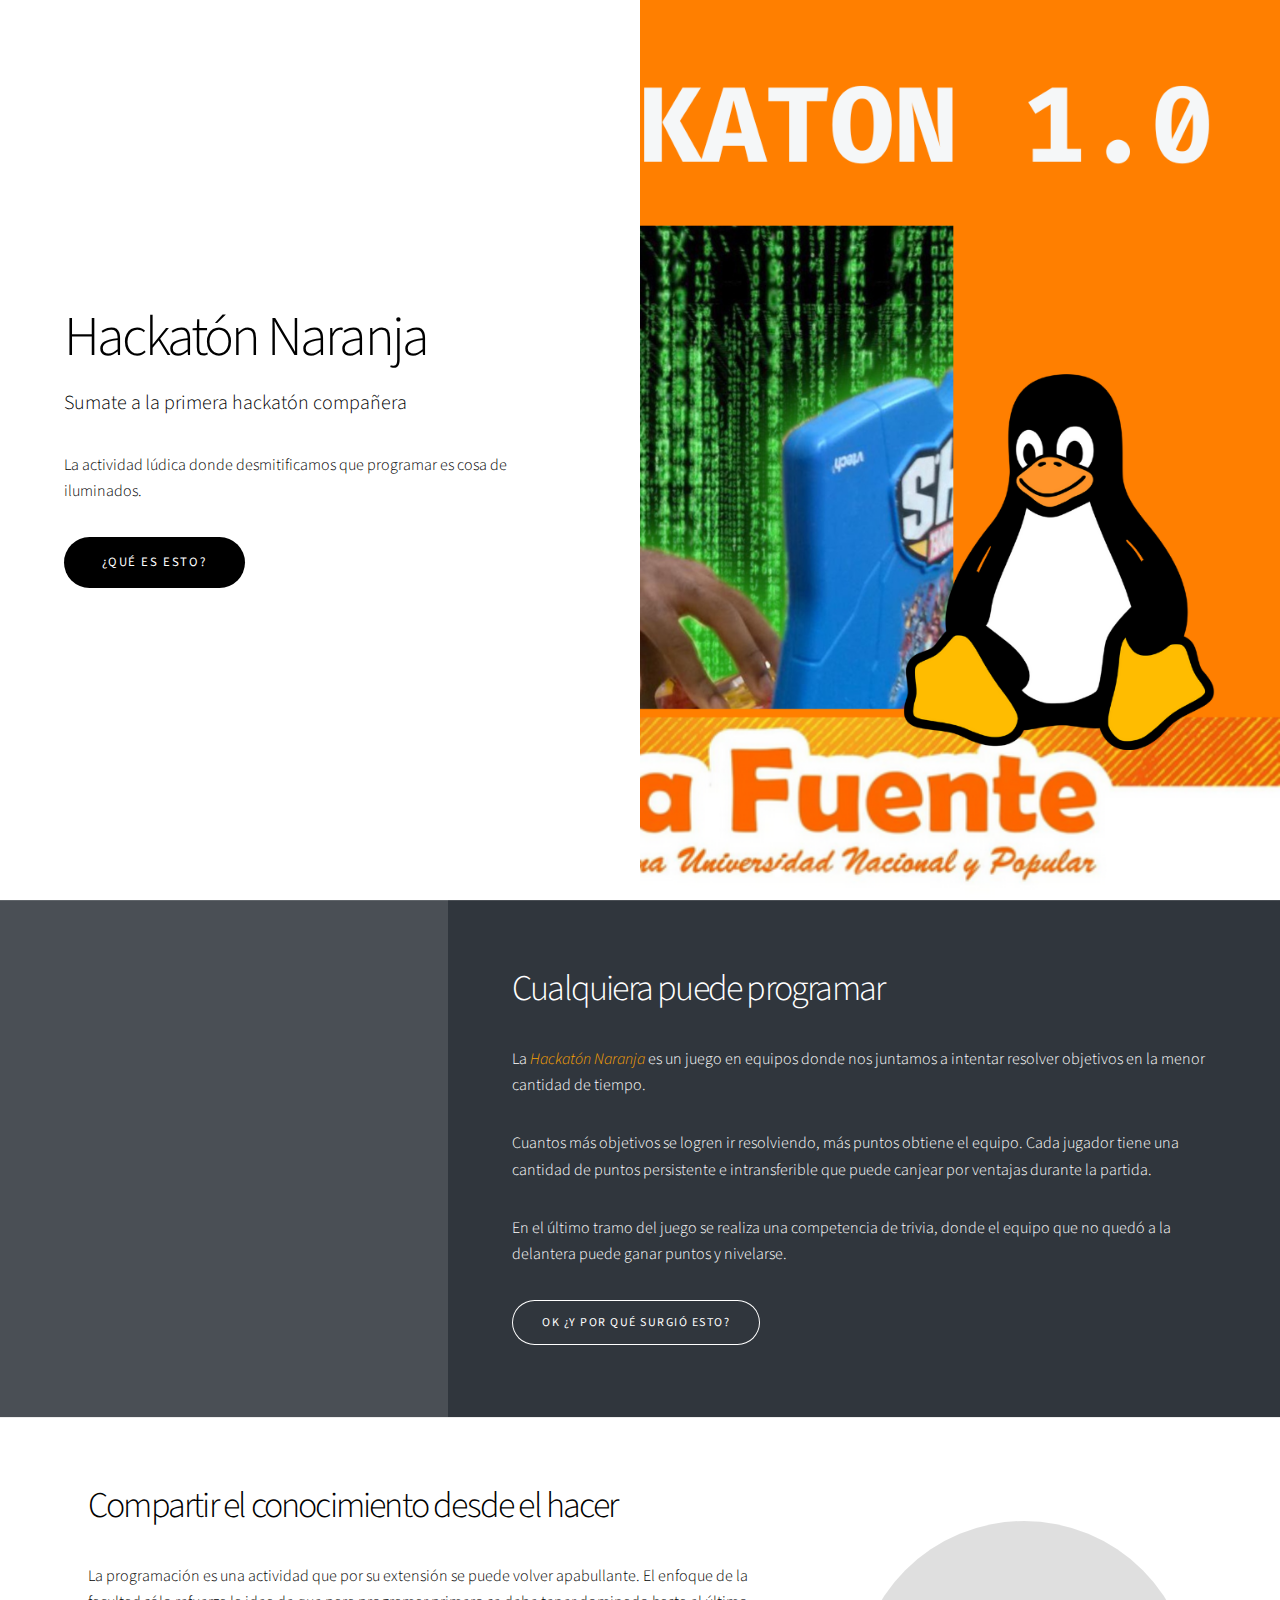
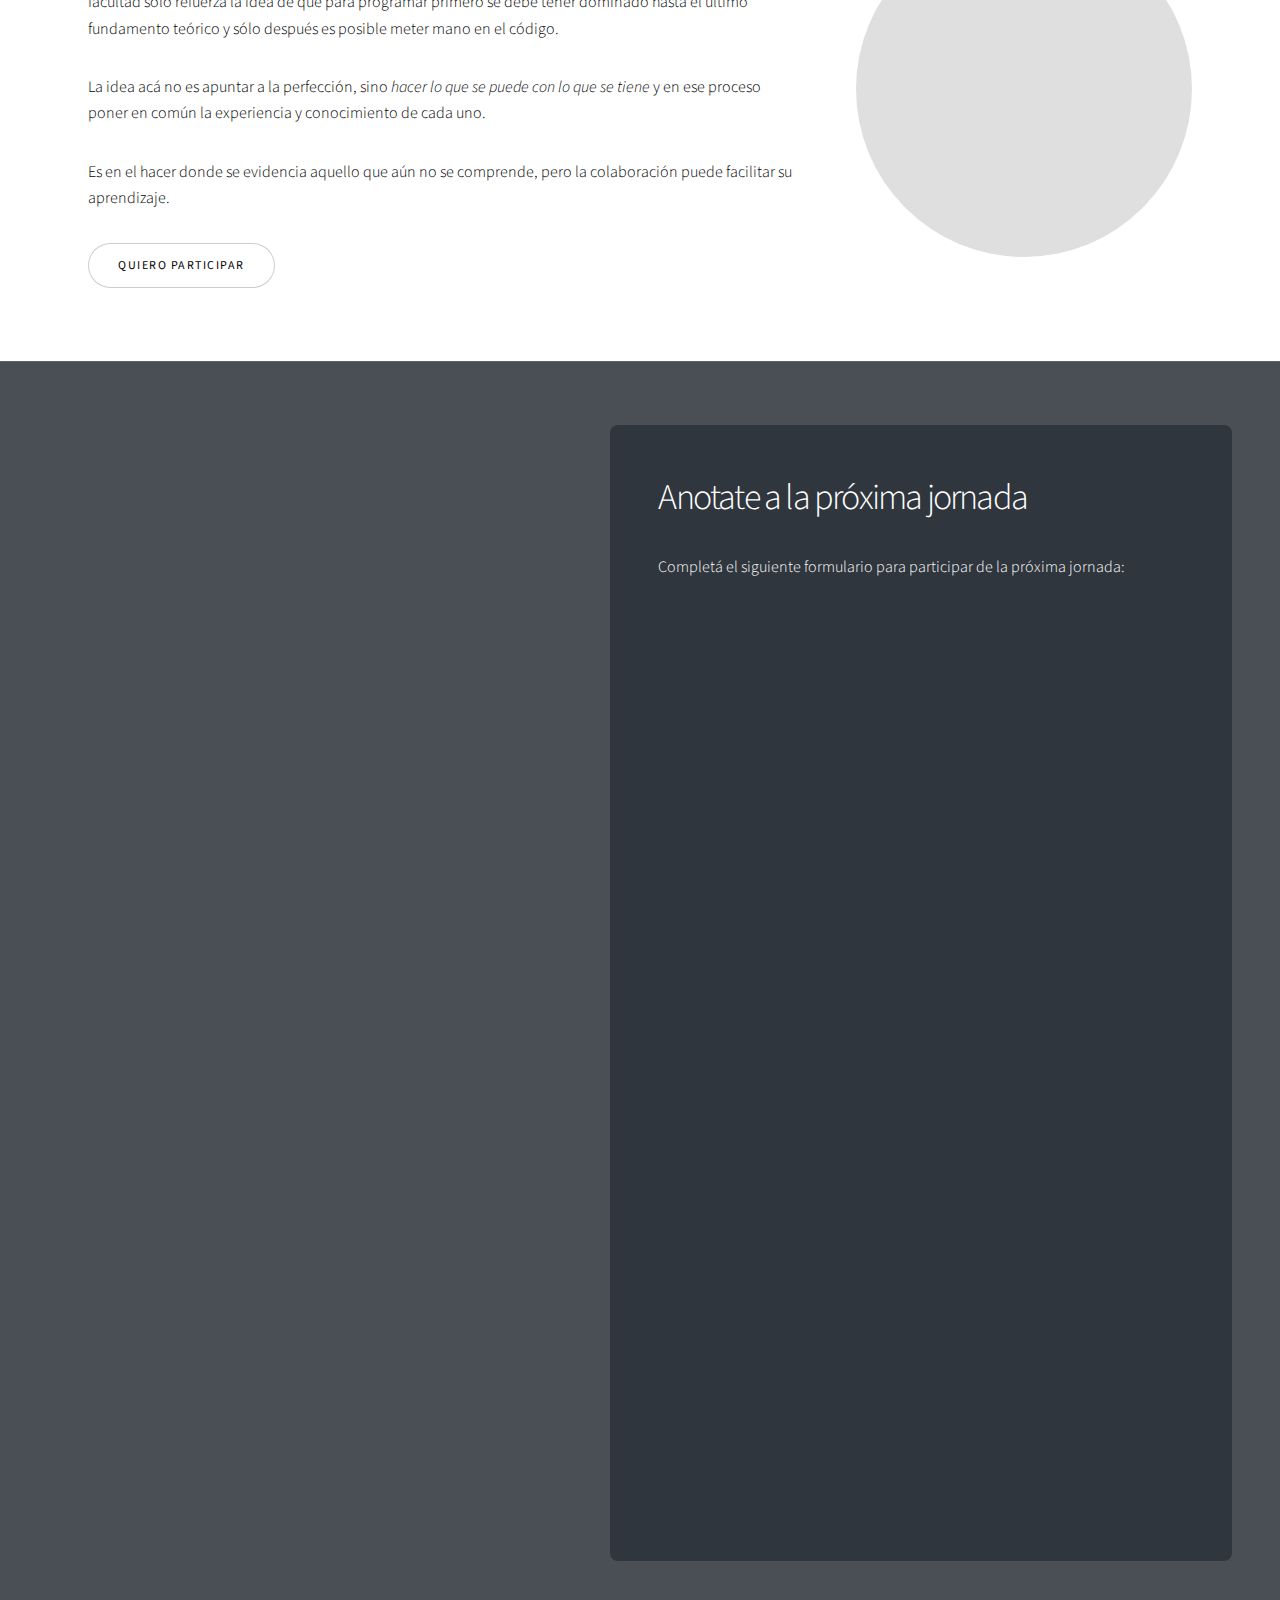
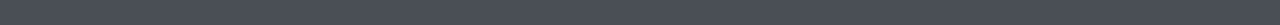
<file: public/index.html>
<!DOCTYPE HTML>

<html>
	
	<head>
	<meta name="generator" content="Hugo 0.101.0" />
	<title>Hackatón Naranja</title>
	<meta charset="utf-8" />
	<meta name="viewport" content="width=device-width, initial-scale=1, user-scalable=no" />
	<meta name="description" content="">
	<meta name="author" content="">
	
	<meta name="msapplication-TileColor" content="#da532c">
    <meta name="theme-color" content="#ffffff">	
    <link rel="apple-touch-icon" sizes="180x180" href="./favicon-tux.png">
    <link rel="icon" type="image/png" sizes="32x32" href="./favicon-tux.png">
    <link rel="icon" type="image/png" sizes="16x16" href="./favicon-tux.png">
    <link rel="manifest" href="./site.webmanifest">
    <link rel="mask-icon" href="./safari-pinned-tab.svg" color="#5bbad5">

	
	
	
	
	
	<link rel="stylesheet" href="./css/main.min.css">
	
	
	
	<noscript><link rel="stylesheet" href="./css/noscript.min.css" /></noscript>
	

	
	<link rel="stylesheet" href="./css/fontawesome-all.min.css">

</head>


	<body class="is-preload">

		
		<div id="wrapper" class="divided">

	
<section class="banner style1  color8 orient-left content-align-left image-position-right fullscreen onload-image-fade-in onload-content-fade-right">
    <div class="content">
        <h1>Hackatón Naranja</h1>
        <p class="major">Sumate a la primera hackatón compañera</p>
        <p>La actividad lúdica donde desmitificamos que programar es cosa de iluminados.
</p>
        <ul class="actions stacked">
            <li><a href="#first" class="button primary large wide smooth-scroll-middle">¿Qué es esto?</a></li>
        </ul>
    </div>
    <div class="image">
        <img src="images/banner-flyer.png" alt="Hugo Story" />
    </div>
</section>
	
<section class="spotlight style1 invert color1 orient-right content-align-left onload-image-fade-in onload-content-fade-right image-position-center onscroll-image-fade-in" id="first">
    <div class="content">
        <h2>Cualquiera puede programar</h2>
        <p><style>
.texto-naranja {
  color: #ffa500;
}
</style>
<p>La <em class="texto-naranja">Hackatón Naranja</em> es un juego en equipos donde nos juntamos a intentar resolver objetivos en la menor cantidad de tiempo.</p>
<p>Cuantos más objetivos se logren ir resolviendo, más puntos obtiene el equipo. Cada jugador tiene una cantidad de puntos persistente e intransferible que puede canjear por ventajas durante la partida.</p>
<p>En el último tramo del juego se realiza una competencia de trivia, donde el equipo que no quedó a la delantera puede ganar puntos y nivelarse.</p>
</p>
        <ul class="actions stacked">
            <li><a href="#second" class="button">OK ¿y por qué surgió esto?</a></li>
        </ul>
    </div>
    <div class="image">
        <img src="images/puppy-coding.jpg" alt="" />
    </div>
</section>
	
<section class="spotlight style2 orient-left content-align-left onload-image-fade-in onload-content-fade-right image-position-center onscroll-image-fade-in" id="second">
    <div class="content">
        <h2>Compartir el conocimiento desde el hacer</h2>
        <p><p>La programación es una actividad que por su extensión se puede volver apabullante. El enfoque de la facultad sólo refuerza la idea de que para programar primero se debe tener dominado hasta el último fundamento teórico y sólo después es posible meter mano en el código.</p>
<p>La idea acá no es apuntar a la perfección, sino <i>hacer lo que se puede con lo que se tiene</i> y en ese proceso poner en común la experiencia y conocimiento de cada uno.</p>
<p>Es en el hacer donde se evidencia aquello que aún no se comprende, pero la colaboración puede facilitar su aprendizaje.</p>
</p>
        <ul class="actions stacked">
            <li><a href="#formulario" class="button">Quiero participar</a></li>
        </ul>
    </div>
    <div class="image">
        <img src="images/agarra-la-pala.jpg" alt="" />
    </div>
</section>
	
<section class="spotlight style5 color1 invert orient-right content-align-left image-position-left onscroll-image-fade-in" id="formulario">
    <div class="content">
        <h2>Anotate a la próxima jornada</h2>
        <p><style>
  iframe {
      display: block;
      width: 100vw;
      height: 100vh;
      max-width: 100%;
      margin: 0;
      padding: 0;
      border: 0 none;
      box-sizing: border-box;
  }
</style>
<p>Completá el siguiente formulario para participar de la próxima jornada:</p>
<iframe src="https://docs.google.com/forms/d/e/1FAIpQLSfzdl6JTG4DXiOOJnCwhKLXI-eQMBYhPHOw79Fp3z463Xo03w/viewform?embedded=true" width="540" height="1349" frameborder="0" marginheight="0" marginwidth="0">Cargando…</iframe>
</p>
        
    </div>
    <div class="image">
        <img src="images/nvim-coding.gif" alt="" />
    </div>
</section>
	
	
	
	
	


		
		</div>
		
		
			
		












<script src='./js/bundle.min.js'></script>



	</body>
</html>
</file>
<file: public/css/main.min.css>
@import "fontawesome-all.min.css";@import "https://fonts.googleapis.com/css?family=Source+Sans+Pro:300,300i,400,400i";html,body,div,span,applet,object,iframe,h1,h2,h3,h4,h5,h6,p,blockquote,pre,a,abbr,acronym,address,big,cite,code,del,dfn,em,img,ins,kbd,q,s,samp,small,strike,strong,sub,sup,tt,var,b,u,i,center,dl,dt,dd,ol,ul,li,fieldset,form,label,legend,table,caption,tbody,tfoot,thead,tr,th,td,article,aside,canvas,details,embed,figure,figcaption,footer,header,hgroup,menu,nav,output,ruby,section,summary,time,mark,audio,video{margin:0;padding:0;border:0;font-size:100%;font:inherit;vertical-align:baseline}article,aside,details,figcaption,figure,footer,header,hgroup,menu,nav,section{display:block}body{line-height:1}ol,ul{list-style:none}blockquote,q{quotes:none}blockquote:before,blockquote:after,q:before,q:after{content:'';content:none}table{border-collapse:collapse;border-spacing:0}body{-webkit-text-size-adjust:none}mark{background-color:transparent;color:inherit}input::-moz-focus-inner{border:0;padding:0}input,select,textarea{-moz-appearance:none;-webkit-appearance:none;-ms-appearance:none;appearance:none}@-ms-viewport{width: device-width; }body{-ms-overflow-style:scrollbar}@media screen and (max-width:480px){html,body{min-width:320px}}html{box-sizing:border-box}*,*:before,*:after{box-sizing:inherit}body{background:#fff}body.is-preload *,body.is-preload *:before,body.is-preload *:after{-moz-animation:none!important;-webkit-animation:none!important;-ms-animation:none!important;animation:none!important;-moz-transition:none!important;-webkit-transition:none!important;-ms-transition:none!important;transition:none!important}html{font-size:18pt}@media screen and (max-width:1680px){html{font-size:14pt}}@media screen and (max-width:1280px){html{font-size:12pt}}@media screen and (max-width:736px){html{font-size:11pt}}@media screen and (max-width:360px){html{font-size:10pt}}body{background-color:#fff;color:#000}body,input,select,textarea{font-family:source sans pro,Helvetica,sans-serif;font-size:1rem;font-weight:300;line-height:1.65}a{-moz-transition:color .2s ease-in-out;-webkit-transition:color .2s ease-in-out;-ms-transition:color .2s ease-in-out;transition:color .2s ease-in-out;text-decoration:underline}a:hover{text-decoration:none}strong,b{font-weight:400}em,i{font-style:italic}p{margin:0 0 2rem}p.major{font-size:1.25rem}h1,h2,h3,h4,h5,h6{font-weight:300;line-height:1.375;letter-spacing:-.05em;margin:0 0 1rem}h1 a,h2 a,h3 a,h4 a,h5 a,h6 a{color:inherit;text-decoration:none}h1{font-size:3.5rem;line-height:1.2}h2{font-size:2.25rem}h3{font-size:1.5rem}h4{font-size:1.1rem}h5{font-size:.9rem}h6{font-size:.7rem}sub{font-size:.8rem;position:relative;top:.5rem}sup{font-size:.8rem;position:relative;top:-.5rem}blockquote{border-left:solid 4px;font-style:italic;margin:0 0 2rem;padding:.5rem 0 .5rem 2rem}code{border-radius:4px;font-family:courier new,monospace;font-size:.9em;margin:0 .25rem;padding:.25rem .325rem}pre{-webkit-overflow-scrolling:touch;font-family:courier new,monospace;font-size:.9em;margin:0 0 2rem}pre code{display:block;line-height:1.5;padding:.75rem 1rem;overflow-x:auto}hr{border:0;border-bottom:solid 1px;margin:2.5rem 0}hr.major{margin:3.5rem 0}.align-left{text-align:left}.align-center{text-align:center}.align-right{text-align:right}.footerspacer{padding-left:15px;padding-right:15px}@media screen and (max-width:736px){p.major{font-size:1.1rem}h1{font-size:2.5rem}h2{font-size:2rem}h3{font-size:1.25rem}h4{font-size:1rem}}input,select,textarea{color:#000}a{color:#000}a:hover{color:#837164}strong,b{color:#000}h1,h2,h3,h4,h5,h6{color:#000}blockquote{border-left-color:rgba(0,0,0,.2)}code{background:rgba(0,0,0,5%);border-color:rgba(0,0,0,.2)}hr{border-bottom-color:rgba(0,0,0,.2)}.row{display:flex;flex-wrap:wrap;box-sizing:border-box;align-items:stretch}.row>*{box-sizing:border-box}.row.gtr-uniform>*>:last-child{margin-bottom:0}.row.aln-left{justify-content:flex-start}.row.aln-center{justify-content:center}.row.aln-right{justify-content:flex-end}.row.aln-top{align-items:flex-start}.row.aln-middle{align-items:center}.row.aln-bottom{align-items:flex-end}.row>.imp{order:-1}.row>.col-1{width:8.33333333%}.row>.off-1{margin-left:8.33333333%}.row>.col-2{width:16.66666667%}.row>.off-2{margin-left:16.66666667%}.row>.col-3{width:25%}.row>.off-3{margin-left:25%}.row>.col-4{width:33.33333333%}.row>.off-4{margin-left:33.33333333%}.row>.col-5{width:41.66666667%}.row>.off-5{margin-left:41.66666667%}.row>.col-6{width:50%}.row>.off-6{margin-left:50%}.row>.col-7{width:58.33333333%}.row>.off-7{margin-left:58.33333333%}.row>.col-8{width:66.66666667%}.row>.off-8{margin-left:66.66666667%}.row>.col-9{width:75%}.row>.off-9{margin-left:75%}.row>.col-10{width:83.33333333%}.row>.off-10{margin-left:83.33333333%}.row>.col-11{width:91.66666667%}.row>.off-11{margin-left:91.66666667%}.row>.col-12{width:100%}.row>.off-12{margin-left:100%}.row.gtr-0{margin-top:0;margin-left:0}.row.gtr-0>*{padding:0 0 0 0}.row.gtr-0.gtr-uniform{margin-top:0}.row.gtr-0.gtr-uniform>*{padding-top:0}.row.gtr-25{margin-top:0;margin-left:-.5rem}.row.gtr-25>*{padding:0 0 0 .5rem}.row.gtr-25.gtr-uniform{margin-top:-.5rem}.row.gtr-25.gtr-uniform>*{padding-top:.5rem}.row.gtr-50{margin-top:0;margin-left:-1rem}.row.gtr-50>*{padding:0 0 0 1rem}.row.gtr-50.gtr-uniform{margin-top:-1rem}.row.gtr-50.gtr-uniform>*{padding-top:1rem}.row{margin-top:0;margin-left:-2rem}.row>*{padding:0 0 0 2rem}.row.gtr-uniform{margin-top:-2rem}.row.gtr-uniform>*{padding-top:2rem}.row.gtr-150{margin-top:0;margin-left:-3rem}.row.gtr-150>*{padding:0 0 0 3rem}.row.gtr-150.gtr-uniform{margin-top:-3rem}.row.gtr-150.gtr-uniform>*{padding-top:3rem}.row.gtr-200{margin-top:0;margin-left:-4rem}.row.gtr-200>*{padding:0 0 0 4rem}.row.gtr-200.gtr-uniform{margin-top:-4rem}.row.gtr-200.gtr-uniform>*{padding-top:4rem}@media screen and (max-width:1680px){.row{display:flex;flex-wrap:wrap;box-sizing:border-box;align-items:stretch}.row>*{box-sizing:border-box}.row.gtr-uniform>*>:last-child{margin-bottom:0}.row.aln-left{justify-content:flex-start}.row.aln-center{justify-content:center}.row.aln-right{justify-content:flex-end}.row.aln-top{align-items:flex-start}.row.aln-middle{align-items:center}.row.aln-bottom{align-items:flex-end}.row>.imp-xlarge{order:-1}.row>.col-1-xlarge{width:8.33333333%}.row>.off-1-xlarge{margin-left:8.33333333%}.row>.col-2-xlarge{width:16.66666667%}.row>.off-2-xlarge{margin-left:16.66666667%}.row>.col-3-xlarge{width:25%}.row>.off-3-xlarge{margin-left:25%}.row>.col-4-xlarge{width:33.33333333%}.row>.off-4-xlarge{margin-left:33.33333333%}.row>.col-5-xlarge{width:41.66666667%}.row>.off-5-xlarge{margin-left:41.66666667%}.row>.col-6-xlarge{width:50%}.row>.off-6-xlarge{margin-left:50%}.row>.col-7-xlarge{width:58.33333333%}.row>.off-7-xlarge{margin-left:58.33333333%}.row>.col-8-xlarge{width:66.66666667%}.row>.off-8-xlarge{margin-left:66.66666667%}.row>.col-9-xlarge{width:75%}.row>.off-9-xlarge{margin-left:75%}.row>.col-10-xlarge{width:83.33333333%}.row>.off-10-xlarge{margin-left:83.33333333%}.row>.col-11-xlarge{width:91.66666667%}.row>.off-11-xlarge{margin-left:91.66666667%}.row>.col-12-xlarge{width:100%}.row>.off-12-xlarge{margin-left:100%}.row.gtr-0{margin-top:0;margin-left:0}.row.gtr-0>*{padding:0 0 0 0}.row.gtr-0.gtr-uniform{margin-top:0}.row.gtr-0.gtr-uniform>*{padding-top:0}.row.gtr-25{margin-top:0;margin-left:-.5rem}.row.gtr-25>*{padding:0 0 0 .5rem}.row.gtr-25.gtr-uniform{margin-top:-.5rem}.row.gtr-25.gtr-uniform>*{padding-top:.5rem}.row.gtr-50{margin-top:0;margin-left:-1rem}.row.gtr-50>*{padding:0 0 0 1rem}.row.gtr-50.gtr-uniform{margin-top:-1rem}.row.gtr-50.gtr-uniform>*{padding-top:1rem}.row{margin-top:0;margin-left:-2rem}.row>*{padding:0 0 0 2rem}.row.gtr-uniform{margin-top:-2rem}.row.gtr-uniform>*{padding-top:2rem}.row.gtr-150{margin-top:0;margin-left:-3rem}.row.gtr-150>*{padding:0 0 0 3rem}.row.gtr-150.gtr-uniform{margin-top:-3rem}.row.gtr-150.gtr-uniform>*{padding-top:3rem}.row.gtr-200{margin-top:0;margin-left:-4rem}.row.gtr-200>*{padding:0 0 0 4rem}.row.gtr-200.gtr-uniform{margin-top:-4rem}.row.gtr-200.gtr-uniform>*{padding-top:4rem}}@media screen and (max-width:1280px){.row{display:flex;flex-wrap:wrap;box-sizing:border-box;align-items:stretch}.row>*{box-sizing:border-box}.row.gtr-uniform>*>:last-child{margin-bottom:0}.row.aln-left{justify-content:flex-start}.row.aln-center{justify-content:center}.row.aln-right{justify-content:flex-end}.row.aln-top{align-items:flex-start}.row.aln-middle{align-items:center}.row.aln-bottom{align-items:flex-end}.row>.imp-large{order:-1}.row>.col-1-large{width:8.33333333%}.row>.off-1-large{margin-left:8.33333333%}.row>.col-2-large{width:16.66666667%}.row>.off-2-large{margin-left:16.66666667%}.row>.col-3-large{width:25%}.row>.off-3-large{margin-left:25%}.row>.col-4-large{width:33.33333333%}.row>.off-4-large{margin-left:33.33333333%}.row>.col-5-large{width:41.66666667%}.row>.off-5-large{margin-left:41.66666667%}.row>.col-6-large{width:50%}.row>.off-6-large{margin-left:50%}.row>.col-7-large{width:58.33333333%}.row>.off-7-large{margin-left:58.33333333%}.row>.col-8-large{width:66.66666667%}.row>.off-8-large{margin-left:66.66666667%}.row>.col-9-large{width:75%}.row>.off-9-large{margin-left:75%}.row>.col-10-large{width:83.33333333%}.row>.off-10-large{margin-left:83.33333333%}.row>.col-11-large{width:91.66666667%}.row>.off-11-large{margin-left:91.66666667%}.row>.col-12-large{width:100%}.row>.off-12-large{margin-left:100%}.row.gtr-0{margin-top:0;margin-left:0}.row.gtr-0>*{padding:0 0 0 0}.row.gtr-0.gtr-uniform{margin-top:0}.row.gtr-0.gtr-uniform>*{padding-top:0}.row.gtr-25{margin-top:0;margin-left:-.5rem}.row.gtr-25>*{padding:0 0 0 .5rem}.row.gtr-25.gtr-uniform{margin-top:-.5rem}.row.gtr-25.gtr-uniform>*{padding-top:.5rem}.row.gtr-50{margin-top:0;margin-left:-1rem}.row.gtr-50>*{padding:0 0 0 1rem}.row.gtr-50.gtr-uniform{margin-top:-1rem}.row.gtr-50.gtr-uniform>*{padding-top:1rem}.row{margin-top:0;margin-left:-2rem}.row>*{padding:0 0 0 2rem}.row.gtr-uniform{margin-top:-2rem}.row.gtr-uniform>*{padding-top:2rem}.row.gtr-150{margin-top:0;margin-left:-3rem}.row.gtr-150>*{padding:0 0 0 3rem}.row.gtr-150.gtr-uniform{margin-top:-3rem}.row.gtr-150.gtr-uniform>*{padding-top:3rem}.row.gtr-200{margin-top:0;margin-left:-4rem}.row.gtr-200>*{padding:0 0 0 4rem}.row.gtr-200.gtr-uniform{margin-top:-4rem}.row.gtr-200.gtr-uniform>*{padding-top:4rem}}@media screen and (max-width:980px){.row{display:flex;flex-wrap:wrap;box-sizing:border-box;align-items:stretch}.row>*{box-sizing:border-box}.row.gtr-uniform>*>:last-child{margin-bottom:0}.row.aln-left{justify-content:flex-start}.row.aln-center{justify-content:center}.row.aln-right{justify-content:flex-end}.row.aln-top{align-items:flex-start}.row.aln-middle{align-items:center}.row.aln-bottom{align-items:flex-end}.row>.imp-medium{order:-1}.row>.col-1-medium{width:8.33333333%}.row>.off-1-medium{margin-left:8.33333333%}.row>.col-2-medium{width:16.66666667%}.row>.off-2-medium{margin-left:16.66666667%}.row>.col-3-medium{width:25%}.row>.off-3-medium{margin-left:25%}.row>.col-4-medium{width:33.33333333%}.row>.off-4-medium{margin-left:33.33333333%}.row>.col-5-medium{width:41.66666667%}.row>.off-5-medium{margin-left:41.66666667%}.row>.col-6-medium{width:50%}.row>.off-6-medium{margin-left:50%}.row>.col-7-medium{width:58.33333333%}.row>.off-7-medium{margin-left:58.33333333%}.row>.col-8-medium{width:66.66666667%}.row>.off-8-medium{margin-left:66.66666667%}.row>.col-9-medium{width:75%}.row>.off-9-medium{margin-left:75%}.row>.col-10-medium{width:83.33333333%}.row>.off-10-medium{margin-left:83.33333333%}.row>.col-11-medium{width:91.66666667%}.row>.off-11-medium{margin-left:91.66666667%}.row>.col-12-medium{width:100%}.row>.off-12-medium{margin-left:100%}.row.gtr-0{margin-top:0;margin-left:0}.row.gtr-0>*{padding:0 0 0 0}.row.gtr-0.gtr-uniform{margin-top:0}.row.gtr-0.gtr-uniform>*{padding-top:0}.row.gtr-25{margin-top:0;margin-left:-.5rem}.row.gtr-25>*{padding:0 0 0 .5rem}.row.gtr-25.gtr-uniform{margin-top:-.5rem}.row.gtr-25.gtr-uniform>*{padding-top:.5rem}.row.gtr-50{margin-top:0;margin-left:-1rem}.row.gtr-50>*{padding:0 0 0 1rem}.row.gtr-50.gtr-uniform{margin-top:-1rem}.row.gtr-50.gtr-uniform>*{padding-top:1rem}.row{margin-top:0;margin-left:-2rem}.row>*{padding:0 0 0 2rem}.row.gtr-uniform{margin-top:-2rem}.row.gtr-uniform>*{padding-top:2rem}.row.gtr-150{margin-top:0;margin-left:-3rem}.row.gtr-150>*{padding:0 0 0 3rem}.row.gtr-150.gtr-uniform{margin-top:-3rem}.row.gtr-150.gtr-uniform>*{padding-top:3rem}.row.gtr-200{margin-top:0;margin-left:-4rem}.row.gtr-200>*{padding:0 0 0 4rem}.row.gtr-200.gtr-uniform{margin-top:-4rem}.row.gtr-200.gtr-uniform>*{padding-top:4rem}}@media screen and (max-width:736px){.row{display:flex;flex-wrap:wrap;box-sizing:border-box;align-items:stretch}.row>*{box-sizing:border-box}.row.gtr-uniform>*>:last-child{margin-bottom:0}.row.aln-left{justify-content:flex-start}.row.aln-center{justify-content:center}.row.aln-right{justify-content:flex-end}.row.aln-top{align-items:flex-start}.row.aln-middle{align-items:center}.row.aln-bottom{align-items:flex-end}.row>.imp-small{order:-1}.row>.col-1-small{width:8.33333333%}.row>.off-1-small{margin-left:8.33333333%}.row>.col-2-small{width:16.66666667%}.row>.off-2-small{margin-left:16.66666667%}.row>.col-3-small{width:25%}.row>.off-3-small{margin-left:25%}.row>.col-4-small{width:33.33333333%}.row>.off-4-small{margin-left:33.33333333%}.row>.col-5-small{width:41.66666667%}.row>.off-5-small{margin-left:41.66666667%}.row>.col-6-small{width:50%}.row>.off-6-small{margin-left:50%}.row>.col-7-small{width:58.33333333%}.row>.off-7-small{margin-left:58.33333333%}.row>.col-8-small{width:66.66666667%}.row>.off-8-small{margin-left:66.66666667%}.row>.col-9-small{width:75%}.row>.off-9-small{margin-left:75%}.row>.col-10-small{width:83.33333333%}.row>.off-10-small{margin-left:83.33333333%}.row>.col-11-small{width:91.66666667%}.row>.off-11-small{margin-left:91.66666667%}.row>.col-12-small{width:100%}.row>.off-12-small{margin-left:100%}.row.gtr-0{margin-top:0;margin-left:0}.row.gtr-0>*{padding:0 0 0 0}.row.gtr-0.gtr-uniform{margin-top:0}.row.gtr-0.gtr-uniform>*{padding-top:0}.row.gtr-25{margin-top:0;margin-left:-.5rem}.row.gtr-25>*{padding:0 0 0 .5rem}.row.gtr-25.gtr-uniform{margin-top:-.5rem}.row.gtr-25.gtr-uniform>*{padding-top:.5rem}.row.gtr-50{margin-top:0;margin-left:-1rem}.row.gtr-50>*{padding:0 0 0 1rem}.row.gtr-50.gtr-uniform{margin-top:-1rem}.row.gtr-50.gtr-uniform>*{padding-top:1rem}.row{margin-top:0;margin-left:-2rem}.row>*{padding:0 0 0 2rem}.row.gtr-uniform{margin-top:-2rem}.row.gtr-uniform>*{padding-top:2rem}.row.gtr-150{margin-top:0;margin-left:-3rem}.row.gtr-150>*{padding:0 0 0 3rem}.row.gtr-150.gtr-uniform{margin-top:-3rem}.row.gtr-150.gtr-uniform>*{padding-top:3rem}.row.gtr-200{margin-top:0;margin-left:-4rem}.row.gtr-200>*{padding:0 0 0 4rem}.row.gtr-200.gtr-uniform{margin-top:-4rem}.row.gtr-200.gtr-uniform>*{padding-top:4rem}}@media screen and (max-width:480px){.row{display:flex;flex-wrap:wrap;box-sizing:border-box;align-items:stretch}.row>*{box-sizing:border-box}.row.gtr-uniform>*>:last-child{margin-bottom:0}.row.aln-left{justify-content:flex-start}.row.aln-center{justify-content:center}.row.aln-right{justify-content:flex-end}.row.aln-top{align-items:flex-start}.row.aln-middle{align-items:center}.row.aln-bottom{align-items:flex-end}.row>.imp-xsmall{order:-1}.row>.col-1-xsmall{width:8.33333333%}.row>.off-1-xsmall{margin-left:8.33333333%}.row>.col-2-xsmall{width:16.66666667%}.row>.off-2-xsmall{margin-left:16.66666667%}.row>.col-3-xsmall{width:25%}.row>.off-3-xsmall{margin-left:25%}.row>.col-4-xsmall{width:33.33333333%}.row>.off-4-xsmall{margin-left:33.33333333%}.row>.col-5-xsmall{width:41.66666667%}.row>.off-5-xsmall{margin-left:41.66666667%}.row>.col-6-xsmall{width:50%}.row>.off-6-xsmall{margin-left:50%}.row>.col-7-xsmall{width:58.33333333%}.row>.off-7-xsmall{margin-left:58.33333333%}.row>.col-8-xsmall{width:66.66666667%}.row>.off-8-xsmall{margin-left:66.66666667%}.row>.col-9-xsmall{width:75%}.row>.off-9-xsmall{margin-left:75%}.row>.col-10-xsmall{width:83.33333333%}.row>.off-10-xsmall{margin-left:83.33333333%}.row>.col-11-xsmall{width:91.66666667%}.row>.off-11-xsmall{margin-left:91.66666667%}.row>.col-12-xsmall{width:100%}.row>.off-12-xsmall{margin-left:100%}.row.gtr-0{margin-top:0;margin-left:0}.row.gtr-0>*{padding:0 0 0 0}.row.gtr-0.gtr-uniform{margin-top:0}.row.gtr-0.gtr-uniform>*{padding-top:0}.row.gtr-25{margin-top:0;margin-left:-.5rem}.row.gtr-25>*{padding:0 0 0 .5rem}.row.gtr-25.gtr-uniform{margin-top:-.5rem}.row.gtr-25.gtr-uniform>*{padding-top:.5rem}.row.gtr-50{margin-top:0;margin-left:-1rem}.row.gtr-50>*{padding:0 0 0 1rem}.row.gtr-50.gtr-uniform{margin-top:-1rem}.row.gtr-50.gtr-uniform>*{padding-top:1rem}.row{margin-top:0;margin-left:-2rem}.row>*{padding:0 0 0 2rem}.row.gtr-uniform{margin-top:-2rem}.row.gtr-uniform>*{padding-top:2rem}.row.gtr-150{margin-top:0;margin-left:-3rem}.row.gtr-150>*{padding:0 0 0 3rem}.row.gtr-150.gtr-uniform{margin-top:-3rem}.row.gtr-150.gtr-uniform>*{padding-top:3rem}.row.gtr-200{margin-top:0;margin-left:-4rem}.row.gtr-200>*{padding:0 0 0 4rem}.row.gtr-200.gtr-uniform{margin-top:-4rem}.row.gtr-200.gtr-uniform>*{padding-top:4rem}}@media screen and (max-width:360px){.row{display:flex;flex-wrap:wrap;box-sizing:border-box;align-items:stretch}.row>*{box-sizing:border-box}.row.gtr-uniform>*>:last-child{margin-bottom:0}.row.aln-left{justify-content:flex-start}.row.aln-center{justify-content:center}.row.aln-right{justify-content:flex-end}.row.aln-top{align-items:flex-start}.row.aln-middle{align-items:center}.row.aln-bottom{align-items:flex-end}.row>.imp-xxsmall{order:-1}.row>.col-1-xxsmall{width:8.33333333%}.row>.off-1-xxsmall{margin-left:8.33333333%}.row>.col-2-xxsmall{width:16.66666667%}.row>.off-2-xxsmall{margin-left:16.66666667%}.row>.col-3-xxsmall{width:25%}.row>.off-3-xxsmall{margin-left:25%}.row>.col-4-xxsmall{width:33.33333333%}.row>.off-4-xxsmall{margin-left:33.33333333%}.row>.col-5-xxsmall{width:41.66666667%}.row>.off-5-xxsmall{margin-left:41.66666667%}.row>.col-6-xxsmall{width:50%}.row>.off-6-xxsmall{margin-left:50%}.row>.col-7-xxsmall{width:58.33333333%}.row>.off-7-xxsmall{margin-left:58.33333333%}.row>.col-8-xxsmall{width:66.66666667%}.row>.off-8-xxsmall{margin-left:66.66666667%}.row>.col-9-xxsmall{width:75%}.row>.off-9-xxsmall{margin-left:75%}.row>.col-10-xxsmall{width:83.33333333%}.row>.off-10-xxsmall{margin-left:83.33333333%}.row>.col-11-xxsmall{width:91.66666667%}.row>.off-11-xxsmall{margin-left:91.66666667%}.row>.col-12-xxsmall{width:100%}.row>.off-12-xxsmall{margin-left:100%}.row.gtr-0{margin-top:0;margin-left:0}.row.gtr-0>*{padding:0 0 0 0}.row.gtr-0.gtr-uniform{margin-top:0}.row.gtr-0.gtr-uniform>*{padding-top:0}.row.gtr-25{margin-top:0;margin-left:-.5rem}.row.gtr-25>*{padding:0 0 0 .5rem}.row.gtr-25.gtr-uniform{margin-top:-.5rem}.row.gtr-25.gtr-uniform>*{padding-top:.5rem}.row.gtr-50{margin-top:0;margin-left:-1rem}.row.gtr-50>*{padding:0 0 0 1rem}.row.gtr-50.gtr-uniform{margin-top:-1rem}.row.gtr-50.gtr-uniform>*{padding-top:1rem}.row{margin-top:0;margin-left:-2rem}.row>*{padding:0 0 0 2rem}.row.gtr-uniform{margin-top:-2rem}.row.gtr-uniform>*{padding-top:2rem}.row.gtr-150{margin-top:0;margin-left:-3rem}.row.gtr-150>*{padding:0 0 0 3rem}.row.gtr-150.gtr-uniform{margin-top:-3rem}.row.gtr-150.gtr-uniform>*{padding-top:3rem}.row.gtr-200{margin-top:0;margin-left:-4rem}.row.gtr-200>*{padding:0 0 0 4rem}.row.gtr-200.gtr-uniform{margin-top:-4rem}.row.gtr-200.gtr-uniform>*{padding-top:4rem}}.box{border-radius:4px;border:solid 1px;margin-bottom:2rem;padding:1.5rem}.box>:last-child,.box>:last-child>:last-child,.box>:last-child>:last-child>:last-child{margin-bottom:0}.box.alt{border:0;border-radius:0;padding:0}.box{border-color:rgba(0,0,0,.2)}input[type=submit],input[type=reset],input[type=button],button,.button{-moz-appearance:none;-webkit-appearance:none;-ms-appearance:none;appearance:none;-moz-transition:background-color .2s ease-in-out,box-shadow .2s ease-in-out,color .2s ease-in-out;-webkit-transition:background-color .2s ease-in-out,box-shadow .2s ease-in-out,color .2s ease-in-out;-ms-transition:background-color .2s ease-in-out,box-shadow .2s ease-in-out,color .2s ease-in-out;transition:background-color .2s ease-in-out,box-shadow .2s ease-in-out,color .2s ease-in-out;border:0;cursor:pointer;display:inline-block;font-weight:400;letter-spacing:.125em;text-align:center;text-decoration:none;text-transform:uppercase;white-space:nowrap;font-size:.75rem;max-width:20rem;height:3.75em;line-height:3.75em;border-radius:3.75em;padding:0 2.5em;text-overflow:ellipsis;overflow:hidden}input.icon[type=submit]:before,input.icon[type=reset]:before,input.icon[type=button]:before,button.icon:before,.button.icon:before{margin-right:.5rem}input.fit[type=submit],input.fit[type=reset],input.fit[type=button],button.fit,.button.fit{width:100%}input.small[type=submit],input.small[type=reset],input.small[type=button],button.small,.button.small{font-size:.6rem;height:3.325em;line-height:3.325em;border-radius:3.325em;padding:0 2em}input.large[type=submit],input.large[type=reset],input.large[type=button],button.large,.button.large{font-size:.8rem;height:4em;line-height:4em;border-radius:4em;padding:0 3em}input.wide[type=submit],input.wide[type=reset],input.wide[type=button],button.wide,.button.wide{min-width:14em}input.disabled[type=submit],input[type=submit]:disabled,input.disabled[type=reset],input[type=reset]:disabled,input.disabled[type=button],input[type=button]:disabled,button.disabled,button:disabled,.button.disabled,.button:disabled{pointer-events:none;opacity:.25}input[type=submit],input[type=reset],input[type=button],button,.button{background-color:transparent;box-shadow:inset 0 0 0 1px rgba(0,0,0,.2);color:#000!important}input[type=submit]:hover,input[type=reset]:hover,input[type=button]:hover,button:hover,.button:hover{box-shadow:inset 0 0 0 1px #837164;color:#837164!important}input[type=submit]:active,input[type=reset]:active,input[type=button]:active,button:active,.button:active{background-color:rgba(131,113,100,.2);box-shadow:inset 0 0 0 1px #837164;color:#837164!important}input.primary[type=submit],input.primary[type=reset],input.primary[type=button],button.primary,.button.primary{background-color:#000;box-shadow:none;color:#fff!important}input.primary[type=submit]:hover,input.primary[type=reset]:hover,input.primary[type=button]:hover,button.primary:hover,.button.primary:hover{background-color:#837164}input.primary[type=submit]:active,input.primary[type=reset]:active,input.primary[type=button]:active,button.primary:active,.button.primary:active{background-color:#60534a}form{margin:0 0 2rem}form>:last-child{margin-bottom:0}form>.fields{display:-moz-flex;display:-webkit-flex;display:-ms-flex;display:flex;-moz-flex-wrap:wrap;-webkit-flex-wrap:wrap;-ms-flex-wrap:wrap;flex-wrap:wrap;width:calc(100% + 3rem);margin:-1.5rem 0 2rem -1.5rem}form>.fields>.field{-moz-flex-grow:0;-webkit-flex-grow:0;-ms-flex-grow:0;flex-grow:0;-moz-flex-shrink:0;-webkit-flex-shrink:0;-ms-flex-shrink:0;flex-shrink:0;padding:1.5rem 0 0 1.5rem;width:calc(100% - 1.5rem)}form>.fields>.field.half{width:calc(50% - .75rem)}form>.fields>.field.third{width:calc(100%/3 - .5rem)}form>.fields>.field.quarter{width:calc(25% - .375rem)}@media screen and (max-width:480px){form>.fields{width:calc(100% + 3rem);margin:-1.5rem 0 2rem -1.5rem}form>.fields>.field{padding:1.5rem 0 0 1.5rem;width:calc(100% - 1.5rem)}form>.fields>.field.half{width:calc(100% - 1.5rem)}form>.fields>.field.third{width:calc(100% - 1.5rem)}form>.fields>.field.quarter{width:calc(100% - 1.5rem)}}label{display:block;font-size:.9rem;font-weight:400;margin:0 0 1rem}input[type=text],input[type=password],input[type=email],input[type=tel],input[type=search],input[type=url],select,textarea{-moz-appearance:none;-webkit-appearance:none;-ms-appearance:none;appearance:none;background-color:transparent;border-radius:4px;border:none;border:solid 1px;color:inherit;display:block;outline:0;padding:0 .825rem;text-decoration:none;width:100%}input[type=text]:invalid,input[type=password]:invalid,input[type=email]:invalid,input[type=tel]:invalid,input[type=search]:invalid,input[type=url]:invalid,select:invalid,textarea:invalid{box-shadow:none}select{background-size:1.25rem;background-repeat:no-repeat;background-position:calc(100% - 1rem);height:2.75rem;padding-right:2.75rem;text-overflow:ellipsis}select:focus::-ms-value{background-color:transparent}select::-ms-expand{display:none}input[type=text],input[type=password],input[type=email],input[type=tel],input[type=search],input[type=url],select{height:2.75rem}textarea{padding:.75rem 1rem}input[type=checkbox],input[type=radio]{-moz-appearance:none;-webkit-appearance:none;-ms-appearance:none;appearance:none;display:block;float:left;margin-right:-2rem;opacity:0;width:1rem;z-index:-1}input[type=checkbox]+label,input[type=radio]+label{text-decoration:none;-moz-user-select:none;-webkit-user-select:none;-ms-user-select:none;user-select:none;cursor:pointer;display:inline-block;font-size:1rem;font-weight:300;padding-left:2.4rem;padding-right:.75rem;position:relative;margin-bottom:0}input[type=checkbox]+label:before,input[type=radio]+label:before{-moz-osx-font-smoothing:grayscale;-webkit-font-smoothing:antialiased;display:inline-block;font-style:normal;font-variant:normal;text-rendering:auto;line-height:1;text-transform:none!important;font-family:'font awesome 5 pro';font-weight:900}input[type=checkbox]+label:before,input[type=radio]+label:before{border-radius:4px;border:solid 1px;content:'';display:inline-block;font-size:.8rem;height:1.65rem;left:0;line-height:1.65rem;position:absolute;text-align:center;top:0;width:1.65rem}input[type=checkbox]:checked+label:before,input[type=radio]:checked+label:before{content:'\f00c'}input[type=checkbox]+label:before{border-radius:4px}input[type=radio]+label:before{border-radius:100%}::-webkit-input-placeholder{opacity:1}:-moz-placeholder{opacity:1}::-moz-placeholder{opacity:1}:-ms-input-placeholder{opacity:1}label{color:#000}input[type=text],input[type=password],input[type=email],input[type=tel],input[type=search],input[type=url],select,textarea{border-color:rgba(0,0,0,.2)}input[type=text]:focus,input[type=password]:focus,input[type=email]:focus,input[type=tel]:focus,input[type=search]:focus,input[type=url]:focus,select:focus,textarea:focus{border-color:#837164;box-shadow:0 0 0 1px #837164}select{background-image:url("data:image/svg+xml;charset=utf8,%3Csvg%20xmlns=%22http://www.w3.org/2000/svg%22%20width=%2240%22%20height=%2240%22%20preserveAspectRatio=%22none%22%20viewBox=%220%200%2040%2040%22%3E%3Cpath%20d=%22M9.4%2012.3l10.4%2010.4%2010.4-10.4c.2-.2.5-.4.9-.4.3.0.6.1.9.4l3.3%203.3c.2.2.4.5.4.9s-.1.6-.4.9L20.7%2031.9c-.2.2-.5.4-.9.4-.3.0-.6-.1-.9-.4L4.3%2017.3c-.2-.2-.4-.5-.4-.9s.1-.6.4-.9l3.3-3.3c.2-.2.5-.4.9-.4S9.1%2012.1%209.4%2012.3z%22%20fill=%22rgba(0,%200,%200,%200.2)%22/%3E%3C/svg%3E")}select option{color:#000;background:#fff}input[type=checkbox]+label,input[type=radio]+label{color:#000}input[type=checkbox]+label:before,input[type=radio]+label:before{border-color:rgba(0,0,0,.2)}input[type=checkbox]:checked+label:before,input[type=radio]:checked+label:before{background-color:#000;border-color:#000;color:#fff}input[type=checkbox]:focus+label:before,input[type=radio]:focus+label:before{border-color:#837164;box-shadow:0 0 0 1px #837164}::-webkit-input-placeholder{color:rgba(0,0,0,.75)!important}:-moz-placeholder{color:rgba(0,0,0,.75)!important}::-moz-placeholder{color:rgba(0,0,0,.75)!important}:-ms-input-placeholder{color:rgba(0,0,0,.75)!important}.icon{text-decoration:none;border-bottom:none;position:relative;text-align:center}.icon:before{-moz-osx-font-smoothing:grayscale;-webkit-font-smoothing:antialiased;display:inline-block;font-style:normal;font-variant:normal;text-rendering:auto;line-height:1;text-transform:none!important;font-family:'font awesome 5 pro';font-weight:400}.icon>.label{display:none}.icon:before{line-height:inherit}.icon.solid:before{font-weight:900}.icon.brands:before{font-family:'font awesome 5 brands'}.icon.style2:before{border-radius:2.75em;display:inline-block;height:2.75em;line-height:2.75em;width:2.75em}.icon.major{display:block;margin:0 0 1rem}.icon.major:before{font-size:1.25rem}a.icon.style2:before{-moz-transition:background-color .2s ease-in-out,box-shadow .2s ease-in-out,color .2s ease-in-out;-webkit-transition:background-color .2s ease-in-out,box-shadow .2s ease-in-out,color .2s ease-in-out;-ms-transition:background-color .2s ease-in-out,box-shadow .2s ease-in-out,color .2s ease-in-out;transition:background-color .2s ease-in-out,box-shadow .2s ease-in-out,color .2s ease-in-out}.icon.style2:before{box-shadow:inset 0 0 0 1px rgba(0,0,0,.2)}a.icon.style2:hover:before{box-shadow:inset 0 0 0 1px #837164;color:#837164}a.icon.style2:active:before{background-color:rgba(131,113,100,.1);box-shadow:inset 0 0 0 1px #837164;color:#837164}.image{border:0;border-radius:4px;display:inline-block;position:relative}.image img{display:block;border-radius:4px}.image.left,.image.right{width:40%;max-width:10rem}.image.left img,.image.right img{width:100%}.image.left{float:left;margin:0 1.5rem 1rem 0;top:.25rem}.image.right{float:right;margin:0 0 1rem 1.5rem;top:.25rem}.image.fit{display:block;margin:0 0 2rem;width:100%}.image.fit img{width:100%}.image.main{display:block;margin:0 0 3rem;width:100%}.image.main img{width:100%}ol{list-style:decimal;margin:0 0 2rem;padding-left:1.25rem}ol li{padding-left:.25rem}ul{list-style:disc;margin:0 0 2rem;padding-left:1rem}ul li{padding-left:.5rem}ul.alt{list-style:none;padding-left:0}ul.alt li{border-top:solid 1px;padding:.5rem 0}ul.alt li:first-child{border-top:0;padding-top:0}dl{margin:0 0 2rem}dl dt{display:block;font-weight:400;margin:0 0 1rem}dl dd{margin-left:2rem}dl.style2 dt{width:25%;float:left}dl.style2 dd{width:70%;float:left}dl.style2:after{content:'';display:block;clear:both}ul.alt li{border-top-color:rgba(0,0,0,.2)}ul.actions{display:-moz-flex;display:-webkit-flex;display:-ms-flex;display:flex;cursor:default;list-style:none;margin-left:-1rem;padding-left:0}ul.actions li{padding:0 0 0 1rem;vertical-align:middle}ul.actions.special{-moz-justify-content:center;-webkit-justify-content:center;-ms-justify-content:center;justify-content:center;width:100%;margin-left:0}ul.actions.special li:first-child{padding-left:0}ul.actions.stacked{-moz-flex-direction:column;-webkit-flex-direction:column;-ms-flex-direction:column;flex-direction:column;margin-left:0}ul.actions.stacked li{padding:1.3rem 0 0}ul.actions.stacked li:first-child{padding-top:0}ul.actions.fit{width:calc(100% + 1rem)}ul.actions.fit li{-moz-flex-grow:1;-webkit-flex-grow:1;-ms-flex-grow:1;flex-grow:1;-moz-flex-shrink:1;-webkit-flex-shrink:1;-ms-flex-shrink:1;flex-shrink:1;width:100%}ul.actions.fit li>*{width:100%}ul.actions.fit.stacked{width:100%}@media screen and (max-width:480px){ul.actions:not(.fixed){-moz-flex-direction:column;-webkit-flex-direction:column;-ms-flex-direction:column;flex-direction:column;margin-left:0;width:100%!important}ul.actions:not(.fixed) li{-moz-flex-grow:1;-webkit-flex-grow:1;-ms-flex-grow:1;flex-grow:1;-moz-flex-shrink:1;-webkit-flex-shrink:1;-ms-flex-shrink:1;flex-shrink:1;padding:1rem 0 0;text-align:center;width:100%}ul.actions:not(.fixed) li>*{width:100%}ul.actions:not(.fixed) li:first-child{padding-top:0}ul.actions:not(.fixed) li input[type=submit],ul.actions:not(.fixed) li input[type=reset],ul.actions:not(.fixed) li input[type=button],ul.actions:not(.fixed) li button,ul.actions:not(.fixed) li .button{width:100%}ul.actions:not(.fixed) li input.icon[type=submit]:before,ul.actions:not(.fixed) li input.icon[type=reset]:before,ul.actions:not(.fixed) li input.icon[type=button]:before,ul.actions:not(.fixed) li button.icon:before,ul.actions:not(.fixed) li .button.icon:before{margin-left:-.5rem}}ul.icons{cursor:default;list-style:none;padding-left:0}ul.icons li{display:inline-block;padding:0 .75rem 0 0}ul.icons li:last-child{padding-right:0}section.special,article.special{text-align:center}header p{position:relative;margin:-.65rem 0 1.5rem;font-style:italic}header h1+p{font-size:1.375rem}header h2+p{font-size:1.25rem}header h3+p{font-size:1.1rem}header h4+p,header h5+p,header h6+p{font-size:.9rem}header p{color:rgba(0,0,0,.75)}.table-wrapper{-webkit-overflow-scrolling:touch;margin:0 0 2rem;overflow-x:auto}.table-wrapper>table{margin-bottom:0}table{margin:0 0 2rem;width:100%}table tbody tr{border:solid 1px;border-left:0;border-right:0}table td{padding:.75rem}table th{font-size:.9rem;font-weight:400;padding:0 .75rem .75rem;text-align:left}table thead{border-bottom:solid 2px}table tfoot{border-top:solid 2px}table.alt{border-collapse:separate}table.alt tbody tr td{border:solid 1px;border-left-width:0;border-top-width:0}table.alt tbody tr td:first-child{border-left-width:1px}table.alt tbody tr:first-child td{border-top-width:1px}table.alt thead{border-bottom:0}table.alt tfoot{border-top:0}table.fixed{table-layout:fixed}table tbody tr{border-color:rgba(0,0,0,.2)}table tbody tr:nth-child(2n+1){background-color:rgba(0,0,0,5%)}table tbody tr.alt{background-color:rgba(0,0,0,5%)!important}table th{color:#000}table thead{border-bottom-color:rgba(0,0,0,.2)}table tfoot{border-top-color:rgba(0,0,0,.2)}table.alt tbody tr td{border-color:rgba(0,0,0,.2)}table.uniform tbody tr:nth-child(2n+1){background-color:transparent}.banner.onload-content-fade-up .content{-moz-transition:opacity .75s ease-in-out,-moz-transform .75s ease-in-out;-webkit-transition:opacity .75s ease-in-out,-webkit-transform .75s ease-in-out;-ms-transition:opacity .75s ease-in-out,-ms-transform .75s ease-in-out;transition:opacity .75s ease-in-out,transform .75s ease-in-out}body.is-preload .banner.onload-content-fade-up .content{-moz-transform:translateY(1rem);-webkit-transform:translateY(1rem);-ms-transform:translateY(1rem);transform:translateY(1rem);opacity:0}.banner.onload-content-fade-down .content{-moz-transition:opacity .75s ease-in-out,-moz-transform .75s ease-in-out;-webkit-transition:opacity .75s ease-in-out,-webkit-transform .75s ease-in-out;-ms-transition:opacity .75s ease-in-out,-ms-transform .75s ease-in-out;transition:opacity .75s ease-in-out,transform .75s ease-in-out}body.is-preload .banner.onload-content-fade-down .content{-moz-transform:translateY(-1rem);-webkit-transform:translateY(-1rem);-ms-transform:translateY(-1rem);transform:translateY(-1rem);opacity:0}.banner.onload-content-fade-left .content{-moz-transition:opacity .75s ease-in-out,-moz-transform .75s ease-in-out;-webkit-transition:opacity .75s ease-in-out,-webkit-transform .75s ease-in-out;-ms-transition:opacity .75s ease-in-out,-ms-transform .75s ease-in-out;transition:opacity .75s ease-in-out,transform .75s ease-in-out}body.is-preload .banner.onload-content-fade-left .content{-moz-transform:translateX(1rem);-webkit-transform:translateX(1rem);-ms-transform:translateX(1rem);transform:translateX(1rem);opacity:0}.banner.onload-content-fade-right .content{-moz-transition:opacity .75s ease-in-out,-moz-transform .75s ease-in-out;-webkit-transition:opacity .75s ease-in-out,-webkit-transform .75s ease-in-out;-ms-transition:opacity .75s ease-in-out,-ms-transform .75s ease-in-out;transition:opacity .75s ease-in-out,transform .75s ease-in-out}body.is-preload .banner.onload-content-fade-right .content{-moz-transform:translateX(-1rem);-webkit-transform:translateX(-1rem);-ms-transform:translateX(-1rem);transform:translateX(-1rem);opacity:0}.banner.onload-content-fade-in .content{-moz-transition:opacity .75s ease-in-out;-webkit-transition:opacity .75s ease-in-out;-ms-transition:opacity .75s ease-in-out;transition:opacity .75s ease-in-out}body.is-preload .banner.onload-content-fade-in .content{opacity:0}.banner.onload-image-fade-up .image{-moz-transition:opacity .75s ease-in-out,-moz-transform .75s ease-in-out;-webkit-transition:opacity .75s ease-in-out,-webkit-transform .75s ease-in-out;-ms-transition:opacity .75s ease-in-out,-ms-transform .75s ease-in-out;transition:opacity .75s ease-in-out,transform .75s ease-in-out}.banner.onload-image-fade-up .image img{-moz-transition:opacity .75s ease-in-out;-webkit-transition:opacity .75s ease-in-out;-ms-transition:opacity .75s ease-in-out;transition:opacity .75s ease-in-out;-moz-transition-delay:.5625s;-webkit-transition-delay:.5625s;-ms-transition-delay:.5625s;transition-delay:.5625s}body.is-preload .banner.onload-image-fade-up .image{-moz-transform:translateY(1rem);-webkit-transform:translateY(1rem);-ms-transform:translateY(1rem);transform:translateY(1rem);opacity:0}body.is-preload .banner.onload-image-fade-up .image img{opacity:0}.banner.onload-image-fade-down .image{-moz-transition:opacity .75s ease-in-out,-moz-transform .75s ease-in-out;-webkit-transition:opacity .75s ease-in-out,-webkit-transform .75s ease-in-out;-ms-transition:opacity .75s ease-in-out,-ms-transform .75s ease-in-out;transition:opacity .75s ease-in-out,transform .75s ease-in-out}.banner.onload-image-fade-down .image img{-moz-transition:opacity .75s ease-in-out;-webkit-transition:opacity .75s ease-in-out;-ms-transition:opacity .75s ease-in-out;transition:opacity .75s ease-in-out;-moz-transition-delay:.5625s;-webkit-transition-delay:.5625s;-ms-transition-delay:.5625s;transition-delay:.5625s}body.is-preload .banner.onload-image-fade-down .image{-moz-transform:translateY(-1rem);-webkit-transform:translateY(-1rem);-ms-transform:translateY(-1rem);transform:translateY(-1rem);opacity:0}body.is-preload .banner.onload-image-fade-down .image img{opacity:0}.banner.onload-image-fade-left .image{-moz-transition:opacity .75s ease-in-out,-moz-transform .75s ease-in-out;-webkit-transition:opacity .75s ease-in-out,-webkit-transform .75s ease-in-out;-ms-transition:opacity .75s ease-in-out,-ms-transform .75s ease-in-out;transition:opacity .75s ease-in-out,transform .75s ease-in-out}.banner.onload-image-fade-left .image img{-moz-transition:opacity .75s ease-in-out;-webkit-transition:opacity .75s ease-in-out;-ms-transition:opacity .75s ease-in-out;transition:opacity .75s ease-in-out;-moz-transition-delay:.5625s;-webkit-transition-delay:.5625s;-ms-transition-delay:.5625s;transition-delay:.5625s}body.is-preload .banner.onload-image-fade-left .image{-moz-transform:translateX(1rem);-webkit-transform:translateX(1rem);-ms-transform:translateX(1rem);transform:translateX(1rem);opacity:0}body.is-preload .banner.onload-image-fade-left .image img{opacity:0}.banner.onload-image-fade-right .image{-moz-transition:opacity .75s ease-in-out,-moz-transform .75s ease-in-out;-webkit-transition:opacity .75s ease-in-out,-webkit-transform .75s ease-in-out;-ms-transition:opacity .75s ease-in-out,-ms-transform .75s ease-in-out;transition:opacity .75s ease-in-out,transform .75s ease-in-out}.banner.onload-image-fade-right .image img{-moz-transition:opacity .75s ease-in-out;-webkit-transition:opacity .75s ease-in-out;-ms-transition:opacity .75s ease-in-out;transition:opacity .75s ease-in-out;-moz-transition-delay:.5625s;-webkit-transition-delay:.5625s;-ms-transition-delay:.5625s;transition-delay:.5625s}body.is-preload .banner.onload-image-fade-right .image{-moz-transform:translateX(-1rem);-webkit-transform:translateX(-1rem);-ms-transform:translateX(-1rem);transform:translateX(-1rem);opacity:0}body.is-preload .banner.onload-image-fade-right .image img{opacity:0}.banner.onload-image-fade-in .image img{-moz-transition:opacity .75s ease-in-out;-webkit-transition:opacity .75s ease-in-out;-ms-transition:opacity .75s ease-in-out;transition:opacity .75s ease-in-out}body.is-preload .banner.onload-image-fade-in .image img{opacity:0}.banner.onscroll-content-fade-up .content{-moz-transition:opacity .75s ease-in-out,-moz-transform .75s ease-in-out;-webkit-transition:opacity .75s ease-in-out,-webkit-transform .75s ease-in-out;-ms-transition:opacity .75s ease-in-out,-ms-transform .75s ease-in-out;transition:opacity .75s ease-in-out,transform .75s ease-in-out}.banner.onscroll-content-fade-up.is-inactive .content{-moz-transform:translateY(1rem);-webkit-transform:translateY(1rem);-ms-transform:translateY(1rem);transform:translateY(1rem);opacity:0}.banner.onscroll-content-fade-down .content{-moz-transition:opacity .75s ease-in-out,-moz-transform .75s ease-in-out;-webkit-transition:opacity .75s ease-in-out,-webkit-transform .75s ease-in-out;-ms-transition:opacity .75s ease-in-out,-ms-transform .75s ease-in-out;transition:opacity .75s ease-in-out,transform .75s ease-in-out}.banner.onscroll-content-fade-down.is-inactive .content{-moz-transform:translateY(-1rem);-webkit-transform:translateY(-1rem);-ms-transform:translateY(-1rem);transform:translateY(-1rem);opacity:0}.banner.onscroll-content-fade-left .content{-moz-transition:opacity .75s ease-in-out,-moz-transform .75s ease-in-out;-webkit-transition:opacity .75s ease-in-out,-webkit-transform .75s ease-in-out;-ms-transition:opacity .75s ease-in-out,-ms-transform .75s ease-in-out;transition:opacity .75s ease-in-out,transform .75s ease-in-out}.banner.onscroll-content-fade-left.is-inactive .content{-moz-transform:translateX(1rem);-webkit-transform:translateX(1rem);-ms-transform:translateX(1rem);transform:translateX(1rem);opacity:0}.banner.onscroll-content-fade-right .content{-moz-transition:opacity .75s ease-in-out,-moz-transform .75s ease-in-out;-webkit-transition:opacity .75s ease-in-out,-webkit-transform .75s ease-in-out;-ms-transition:opacity .75s ease-in-out,-ms-transform .75s ease-in-out;transition:opacity .75s ease-in-out,transform .75s ease-in-out}.banner.onscroll-content-fade-right.is-inactive .content{-moz-transform:translateX(-1rem);-webkit-transform:translateX(-1rem);-ms-transform:translateX(-1rem);transform:translateX(-1rem);opacity:0}.banner.onscroll-content-fade-in .content{-moz-transition:opacity .75s ease-in-out;-webkit-transition:opacity .75s ease-in-out;-ms-transition:opacity .75s ease-in-out;transition:opacity .75s ease-in-out}.banner.onscroll-content-fade-in.is-inactive .content{opacity:0}.banner.onscroll-image-fade-up .image{-moz-transition:opacity .75s ease-in-out,-moz-transform .75s ease-in-out;-webkit-transition:opacity .75s ease-in-out,-webkit-transform .75s ease-in-out;-ms-transition:opacity .75s ease-in-out,-ms-transform .75s ease-in-out;transition:opacity .75s ease-in-out,transform .75s ease-in-out}.banner.onscroll-image-fade-up .image img{-moz-transition:opacity .75s ease-in-out;-webkit-transition:opacity .75s ease-in-out;-ms-transition:opacity .75s ease-in-out;transition:opacity .75s ease-in-out;-moz-transition-delay:.5625s;-webkit-transition-delay:.5625s;-ms-transition-delay:.5625s;transition-delay:.5625s}.banner.onscroll-image-fade-up.is-inactive .image{-moz-transform:translateY(1rem);-webkit-transform:translateY(1rem);-ms-transform:translateY(1rem);transform:translateY(1rem);opacity:0}.banner.onscroll-image-fade-up.is-inactive .image img{opacity:0}.banner.onscroll-image-fade-down .image{-moz-transition:opacity .75s ease-in-out,-moz-transform .75s ease-in-out;-webkit-transition:opacity .75s ease-in-out,-webkit-transform .75s ease-in-out;-ms-transition:opacity .75s ease-in-out,-ms-transform .75s ease-in-out;transition:opacity .75s ease-in-out,transform .75s ease-in-out}.banner.onscroll-image-fade-down .image img{-moz-transition:opacity .75s ease-in-out;-webkit-transition:opacity .75s ease-in-out;-ms-transition:opacity .75s ease-in-out;transition:opacity .75s ease-in-out;-moz-transition-delay:.5625s;-webkit-transition-delay:.5625s;-ms-transition-delay:.5625s;transition-delay:.5625s}.banner.onscroll-image-fade-down.is-inactive .image{-moz-transform:translateY(-1rem);-webkit-transform:translateY(-1rem);-ms-transform:translateY(-1rem);transform:translateY(-1rem);opacity:0}.banner.onscroll-image-fade-down.is-inactive .image img{opacity:0}.banner.onscroll-image-fade-left .image{-moz-transition:opacity .75s ease-in-out,-moz-transform .75s ease-in-out;-webkit-transition:opacity .75s ease-in-out,-webkit-transform .75s ease-in-out;-ms-transition:opacity .75s ease-in-out,-ms-transform .75s ease-in-out;transition:opacity .75s ease-in-out,transform .75s ease-in-out}.banner.onscroll-image-fade-left .image img{-moz-transition:opacity .75s ease-in-out;-webkit-transition:opacity .75s ease-in-out;-ms-transition:opacity .75s ease-in-out;transition:opacity .75s ease-in-out;-moz-transition-delay:.5625s;-webkit-transition-delay:.5625s;-ms-transition-delay:.5625s;transition-delay:.5625s}.banner.onscroll-image-fade-left.is-inactive .image{-moz-transform:translateX(1rem);-webkit-transform:translateX(1rem);-ms-transform:translateX(1rem);transform:translateX(1rem);opacity:0}.banner.onscroll-image-fade-left.is-inactive .image img{opacity:0}.banner.onscroll-image-fade-right .image{-moz-transition:opacity .75s ease-in-out,-moz-transform .75s ease-in-out;-webkit-transition:opacity .75s ease-in-out,-webkit-transform .75s ease-in-out;-ms-transition:opacity .75s ease-in-out,-ms-transform .75s ease-in-out;transition:opacity .75s ease-in-out,transform .75s ease-in-out}.banner.onscroll-image-fade-right .image img{-moz-transition:opacity .75s ease-in-out;-webkit-transition:opacity .75s ease-in-out;-ms-transition:opacity .75s ease-in-out;transition:opacity .75s ease-in-out;-moz-transition-delay:.5625s;-webkit-transition-delay:.5625s;-ms-transition-delay:.5625s;transition-delay:.5625s}.banner.onscroll-image-fade-right.is-inactive .image{-moz-transform:translateX(-1rem);-webkit-transform:translateX(-1rem);-ms-transform:translateX(-1rem);transform:translateX(-1rem);opacity:0}.banner.onscroll-image-fade-right.is-inactive .image img{opacity:0}.banner.onscroll-image-fade-in .image img{-moz-transition:opacity .75s ease-in-out;-webkit-transition:opacity .75s ease-in-out;-ms-transition:opacity .75s ease-in-out;transition:opacity .75s ease-in-out}.banner.onscroll-image-fade-in.is-inactive .image img{opacity:0}.banner.style1{-moz-align-items:-moz-stretch;-webkit-align-items:-webkit-stretch;-ms-align-items:-ms-stretch;align-items:stretch;display:-moz-flex;display:-webkit-flex;display:-ms-flex;display:flex;-moz-flex-direction:row;-webkit-flex-direction:row;-ms-flex-direction:row;flex-direction:row;-moz-justify-content:-moz-flex-end;-webkit-justify-content:-webkit-flex-end;-ms-justify-content:-ms-flex-end;justify-content:flex-end;position:relative;text-align:left;overflow-x:hidden}.banner.style1 .content{padding:7rem 7rem 5rem;-moz-align-self:center;-webkit-align-self:center;-ms-align-self:center;align-self:center;-moz-flex-grow:1;-webkit-flex-grow:1;-ms-flex-grow:1;flex-grow:1;-moz-flex-shrink:1;-webkit-flex-shrink:1;-ms-flex-shrink:1;flex-shrink:1;width:50%;max-width:48rem;margin:0 auto}.banner.style1 .image{-moz-flex-grow:0;-webkit-flex-grow:0;-ms-flex-grow:0;flex-grow:0;-moz-flex-shrink:0;-webkit-flex-shrink:0;-ms-flex-shrink:0;flex-shrink:0;border-radius:0;width:50%}.banner.style1 .image img{-moz-object-fit:cover;-webkit-object-fit:cover;-ms-object-fit:cover;object-fit:cover;-moz-object-position:center;-webkit-object-position:center;-ms-object-position:center;object-position:center;display:block;position:absolute;top:0;left:0;width:100%;height:100%;border-radius:0}@media screen and (max-width:1680px){.banner.style1 .content{padding:5rem 5rem 3rem}}@media screen and (max-width:1280px){.banner.style1 .content{padding:4rem 4rem 2rem}}@media screen and (max-width:980px){.banner.style1 .content{padding:3.75rem 3rem 1.75rem}}@media screen and (max-width:736px){.banner.style1 .content{padding:2.5rem 2rem .5rem}}@media screen and (orientation:portrait){.banner.style1{-moz-flex-direction:column-reverse;-webkit-flex-direction:column-reverse;-ms-flex-direction:column-reverse;flex-direction:column-reverse;text-align:center}.banner.style1 .content{display:-moz-flex;display:-webkit-flex;display:-ms-flex;display:flex;-moz-flex-direction:column;-webkit-flex-direction:column;-ms-flex-direction:column;flex-direction:column;-moz-justify-content:center;-webkit-justify-content:center;-ms-justify-content:center;justify-content:center;width:100%;max-width:100%}.banner.style1 .image{width:100%;max-width:100%;height:45vh}}.banner.style1.fullscreen{min-height:100vh}@media screen and (orientation:portrait){.banner.style1.fullscreen .content{min-height:50vh}.banner.style1.fullscreen .image{height:50vh}}.banner.style1.orient-right{-moz-flex-direction:row-reverse;-webkit-flex-direction:row-reverse;-ms-flex-direction:row-reverse;flex-direction:row-reverse}@media screen and (orientation:portrait){.banner.style1.orient-right{-moz-flex-direction:column-reverse;-webkit-flex-direction:column-reverse;-ms-flex-direction:column-reverse;flex-direction:column-reverse}}.banner.style1.content-align-center{text-align:center}.banner.style1.content-align-right{text-align:right}@media screen and (orientation:portrait){.banner.style1.content-align-right{text-align:center}}.banner.style1.image-position-left .image img{-moz-object-position:left;-webkit-object-position:left;-ms-object-position:left;object-position:left}.banner.style1.image-position-right .image img{-moz-object-position:right;-webkit-object-position:right;-ms-object-position:right;object-position:right}.banner.style2{padding:5.25rem 5.25rem 3.25rem;-moz-align-items:center;-webkit-align-items:center;-ms-align-items:center;align-items:center;display:-moz-flex;display:-webkit-flex;display:-ms-flex;display:flex;-moz-justify-content:center;-webkit-justify-content:center;-ms-justify-content:center;justify-content:center;background-color:inherit;position:relative;text-align:center;overflow-x:hidden}.banner.style2 .content{padding:5.25rem 5.25rem 3.25rem;position:relative;width:40rem;max-width:100%;background-color:inherit;border-radius:.5rem;margin-bottom:2rem;z-index:1}.banner.style2 .image{-moz-flex-grow:0;-webkit-flex-grow:0;-ms-flex-grow:0;flex-grow:0;-moz-flex-shrink:0;-webkit-flex-shrink:0;-ms-flex-shrink:0;flex-shrink:0;position:absolute;width:100%;height:100%;top:0;left:0;border-radius:0}.banner.style2 .image img{-moz-object-fit:cover;-webkit-object-fit:cover;-ms-object-fit:cover;object-fit:cover;-moz-object-position:center;-webkit-object-position:center;-ms-object-position:center;object-position:center;display:block;position:absolute;top:0;left:0;width:100%;height:100%;border-radius:0}@media screen and (max-width:1680px){.banner.style2{padding:3.75rem 3.75rem 1.75rem}.banner.style2 .content{padding:3.75rem 3.75rem 1.75rem}}@media screen and (max-width:1280px){.banner.style2{padding:4rem 3rem 2rem}.banner.style2 .content{padding:4rem 3rem 2rem}}@media screen and (max-width:980px){.banner.style2{padding:3rem 3rem 1rem}.banner.style2 .content{padding:3.75rem 2.25rem 1.75rem}}@media screen and (max-width:736px){.banner.style2{padding:2rem 2rem .1rem}.banner.style2 .content{padding:2.5rem 1.5rem .5rem}}.banner.style2.fullscreen{min-height:100vh}.banner.style2.orient-left{-moz-justify-content:-moz-flex-start;-webkit-justify-content:-webkit-flex-start;-ms-justify-content:-ms-flex-start;justify-content:flex-start;padding-left:0}.banner.style2.orient-left .content{border-top-left-radius:0;border-bottom-left-radius:0}.banner.style2.orient-right{-moz-justify-content:-moz-flex-end;-webkit-justify-content:-webkit-flex-end;-ms-justify-content:-ms-flex-end;justify-content:flex-end;padding-right:0}.banner.style2.orient-right .content{border-top-right-radius:0;border-bottom-right-radius:0}.banner.style2.content-align-left{text-align:left}.banner.style2.content-align-right{text-align:right}.banner.style2.image-position-left .image img{-moz-object-position:left;-webkit-object-position:left;-ms-object-position:left;object-position:left}.banner.style2.image-position-right .image img{-moz-object-position:right;-webkit-object-position:right;-ms-object-position:right;object-position:right}.banner.style3{padding:7rem 7rem 5rem;-moz-align-items:center;-webkit-align-items:center;-ms-align-items:center;align-items:center;display:-moz-flex;display:-webkit-flex;display:-ms-flex;display:flex;-moz-flex-direction:row-reverse;-webkit-flex-direction:row-reverse;-ms-flex-direction:row-reverse;flex-direction:row-reverse;-moz-justify-content:center;-webkit-justify-content:center;-ms-justify-content:center;justify-content:center;position:relative;text-align:left;overflow-x:hidden}.banner.style3 .content{width:31.5rem;max-width:100%}.banner.style3 .image{-moz-flex-grow:0;-webkit-flex-grow:0;-ms-flex-grow:0;flex-grow:0;-moz-flex-shrink:0;-webkit-flex-shrink:0;-ms-flex-shrink:0;flex-shrink:0;width:21rem;height:21rem;border-radius:100%;margin:0 3.5rem 2rem 0}.banner.style3 .image img{-moz-object-fit:cover;-webkit-object-fit:cover;-ms-object-fit:cover;object-fit:cover;-moz-object-position:center;-webkit-object-position:center;-ms-object-position:center;object-position:center;display:block;width:100%;height:100%;border-radius:100%}@media screen and (max-width:1680px){.banner.style3{padding:5rem 5rem 3rem}}@media screen and (max-width:1280px){.banner.style3{padding:4rem 4rem 2rem}}@media screen and (max-width:980px){.banner.style3{padding:3.75rem 3rem 1.75rem}.banner.style3 .image{width:18.375rem;height:18.375rem}}@media screen and (max-width:736px){.banner.style3{padding:2.5rem 2rem .5rem;-moz-align-items:-moz-flex-start;-webkit-align-items:-webkit-flex-start;-ms-align-items:-ms-flex-start;align-items:flex-start}.banner.style3 .image{width:15.75rem;height:15.75rem;margin:0 2rem 2rem 0}}@media screen and (orientation:portrait){.banner.style3{-moz-align-items:center;-webkit-align-items:center;-ms-align-items:center;align-items:center;-moz-flex-direction:column-reverse;-webkit-flex-direction:column-reverse;-ms-flex-direction:column-reverse;flex-direction:column-reverse;text-align:center}.banner.style3 .content{width:34rem;max-width:100%}.banner.style3 .image{margin-right:0}}.banner.style3.fullscreen{min-height:100vh}.banner.style3.orient-left{-moz-flex-direction:row;-webkit-flex-direction:row;-ms-flex-direction:row;flex-direction:row}.banner.style3.orient-left .image{margin:0 0 2rem 3.5rem}@media screen and (max-width:736px){.banner.style3.orient-left .image{margin:0 0 2rem 2rem}}@media screen and (orientation:portrait){.banner.style3.orient-left{-moz-flex-direction:column-reverse;-webkit-flex-direction:column-reverse;-ms-flex-direction:column-reverse;flex-direction:column-reverse}.banner.style3.orient-left .image{margin-left:0}}.banner.style3.content-align-center{text-align:center}.banner.style3.content-align-right{text-align:right}.banner.style3.image-position-left .image img{-moz-object-position:left;-webkit-object-position:left;-ms-object-position:left;object-position:left}.banner.style3.image-position-right .image img{-moz-object-position:right;-webkit-object-position:right;-ms-object-position:right;object-position:right}.banner.style4{padding:7rem 7rem 5rem;-moz-align-items:center;-webkit-align-items:center;-ms-align-items:center;align-items:center;display:-moz-flex;display:-webkit-flex;display:-ms-flex;display:flex;-moz-flex-direction:row-reverse;-webkit-flex-direction:row-reverse;-ms-flex-direction:row-reverse;flex-direction:row-reverse;-moz-justify-content:center;-webkit-justify-content:center;-ms-justify-content:center;justify-content:center;position:relative;text-align:left;overflow-x:hidden}.banner.style4 .content{width:31.5rem;max-width:100%}.banner.style4 .image{-moz-flex-grow:0;-webkit-flex-grow:0;-ms-flex-grow:0;flex-grow:0;-moz-flex-shrink:0;-webkit-flex-shrink:0;-ms-flex-shrink:0;flex-shrink:0;border-radius:0;border:solid 1px;width:13rem;height:23.11111111rem;margin-top:2.5rem;margin-bottom:5rem;margin-right:3.5rem}.banner.style4 .image img{-moz-object-fit:cover;-webkit-object-fit:cover;-ms-object-fit:cover;object-fit:cover;-moz-object-position:center;-webkit-object-position:center;-ms-object-position:center;object-position:center;display:block;width:100%;height:100%;border-radius:0}.banner.style4 .image:before{content:'';display:block;background-position:50%;background-repeat:no-repeat;border:solid 1px;border-bottom:0}.banner.style4 .image:after{content:'';display:block;background-position:50%;background-repeat:no-repeat;border:solid 1px;border-top:0}.banner.style4 .image:before{height:2.5rem;background-size:64px 32px;margin-top:-2.5rem;border-radius:1rem 1rem 0 0}.banner.style4 .image:after{height:3rem;background-size:64px 32px;margin-bottom:-3rem;border-radius:0 0 1rem 1rem}@media screen and (max-width:1680px){.banner.style4{padding:5rem 5rem 3rem}}@media screen and (max-width:1280px){.banner.style4{padding:4rem 4rem 2rem}}@media screen and (max-width:980px){.banner.style4{padding:3.75rem 3rem 1.75rem}.banner.style4 .image{width:11.375rem;height:20.22222222rem;margin-top:2.1875rem;margin-bottom:4.625rem}.banner.style4 .image:before{height:2.1875rem;background-size:56px 28px;margin-top:-2.1875rem;border-radius:.875rem .875rem 0 0}.banner.style4 .image:after{height:2.625rem;background-size:56px 28px;margin-bottom:-2.625rem;border-radius:0 0 .875rem .875rem}}@media screen and (max-width:736px){.banner.style4{padding:2.5rem 2rem .5rem;-moz-align-items:-moz-flex-start;-webkit-align-items:-webkit-flex-start;-ms-align-items:-ms-flex-start;align-items:flex-start}.banner.style4 .image{width:8.125rem;height:14.44444444rem;margin-top:1.5625rem;margin-bottom:3.875rem}.banner.style4 .image:before{height:1.5625rem;background-size:40px 20px;margin-top:-1.5625rem;border-radius:.625rem .625rem 0 0}.banner.style4 .image:after{height:1.875rem;background-size:40px 20px;margin-bottom:-1.875rem;border-radius:0 0 .625rem .625rem}}@media screen and (orientation:portrait){.banner.style4{-moz-align-items:center;-webkit-align-items:center;-ms-align-items:center;align-items:center;-moz-flex-direction:column-reverse;-webkit-flex-direction:column-reverse;-ms-flex-direction:column-reverse;flex-direction:column-reverse;text-align:center}.banner.style4 .content{width:34rem;max-width:100%}.banner.style4 .image{margin-right:0;margin-left:0}}.banner.style4.fullscreen{min-height:100vh}.banner.style4.orient-left{-moz-flex-direction:row;-webkit-flex-direction:row;-ms-flex-direction:row;flex-direction:row}.banner.style4.orient-left .image{margin-right:0;margin-left:3.5rem}@media screen and (orientation:portrait){.banner.style4.orient-left{-moz-flex-direction:column-reverse;-webkit-flex-direction:column-reverse;-ms-flex-direction:column-reverse;flex-direction:column-reverse}.banner.style4.orient-left .image{margin-right:0;margin-left:0}}.banner.style4.content-align-center{text-align:center}.banner.style4.content-align-right{text-align:right}.banner.style4.image-position-left .image img{-moz-object-position:left;-webkit-object-position:left;-ms-object-position:left;object-position:left}.banner.style4.image-position-right .image img{-moz-object-position:right;-webkit-object-position:right;-ms-object-position:right;object-position:right}.banner.style5{padding:7rem 7rem 5rem;-moz-align-items:center;-webkit-align-items:center;-ms-align-items:center;align-items:center;display:-moz-flex;display:-webkit-flex;display:-ms-flex;display:flex;-moz-justify-content:center;-webkit-justify-content:center;-ms-justify-content:center;justify-content:center;background-color:inherit;position:relative;text-align:center;overflow-x:hidden}.banner.style5 .content{position:relative;width:40rem;max-width:100%;margin-bottom:2rem;z-index:1}.banner.style5 .image{-moz-flex-grow:0;-webkit-flex-grow:0;-ms-flex-grow:0;flex-grow:0;-moz-flex-shrink:0;-webkit-flex-shrink:0;-ms-flex-shrink:0;flex-shrink:0;position:absolute;width:100%;height:100%;top:0;left:0;border-radius:0;opacity:.5}.banner.style5 .image img{-moz-object-fit:cover;-webkit-object-fit:cover;-ms-object-fit:cover;object-fit:cover;-moz-object-position:center;-webkit-object-position:center;-ms-object-position:center;object-position:center;display:block;position:absolute;top:0;left:0;width:100%;height:100%;border-radius:0}@media screen and (max-width:1680px){.banner.style5{padding:5rem 5rem 3rem}}@media screen and (max-width:1280px){.banner.style5{padding:4rem 4rem 2rem}}@media screen and (max-width:980px){.banner.style5{padding:3.75rem 3rem 1.75rem}}@media screen and (max-width:736px){.banner.style5{padding:2.5rem 2rem .5rem}}.banner.style5.fullscreen{min-height:100vh}.banner.style5.content-align-left{text-align:left}.banner.style5.content-align-right{text-align:right}.banner.style5.image-position-left .image img{-moz-object-position:left;-webkit-object-position:left;-ms-object-position:left;object-position:left}.banner.style5.image-position-right .image img{-moz-object-position:right;-webkit-object-position:right;-ms-object-position:right;object-position:right}.banner .image{background-color:rgba(0,0,0,.125)}.banner.invert .image{background-color:rgba(255,255,255,.125)}.banner.style4 .image{border-color:rgba(0,0,0,.2);background-color:rgba(0,0,0,.2);border-width:0}.banner.style4 .image:before{background-image:url("data:image/svg+xml;charset=utf8,%3Csvg xmlns='http://www.w3.org/2000/svg' xmlns:xlink='http://www.w3.org/1999/xlink' width='64px' height='32px' viewBox='0 0 64 32' zoomAndPan='disable'%3E%3Cstyle%3Erect %7Bfill: transparent%3B stroke: rgba(0, 0, 0, 0.2)%3B stroke-width: 1px%3B %7D%3C/style%3E%3Crect rx='4' ry='4' x='11' y='12' width='42' height='8' vector-effect='non-scaling-stroke' /%3E%3C/svg%3E");border-color:rgba(0,0,0,.2);width:100%}.banner.style4 .image:after{background-image:url("data:image/svg+xml;charset=utf8,%3Csvg xmlns='http://www.w3.org/2000/svg' xmlns:xlink='http://www.w3.org/1999/xlink' width='64px' height='32px' viewBox='0 0 64 32' zoomAndPan='disable'%3E%3Cstyle%3Ecircle %7Bfill: transparent%3B stroke: rgba(0, 0, 0, 0.2)%3B stroke-width: 1px%3B %7D%3C/style%3E%3Ccircle cx='32' cy='16' r='14' vector-effect='non-scaling-stroke' /%3E%3C/svg%3E");border-color:rgba(0,0,0,.2);width:100%}.banner.style4.android .image:after{background-image:url("data:image/svg+xml;charset=utf8,%3Csvg xmlns='http://www.w3.org/2000/svg' xmlns:xlink='http://www.w3.org/1999/xlink' width='64px' height='32px' viewBox='0 0 64 32' zoomAndPan='disable'%3E%3Cstyle%3Erect %7Bfill: transparent%3B stroke: rgba(0, 0, 0, 0.2)%3B stroke-width: 1px%3B %7D%3C/style%3E%3Crect rx='4' ry='4' x='6' y='4' width='52' height='24' vector-effect='non-scaling-stroke' /%3E%3C/svg%3E")}.banner.style4.invert .image{border-color:#fff;background-color:#fff;border-width:1px}.banner.style4.invert .image:before{background-image:url("data:image/svg+xml;charset=utf8,%3Csvg xmlns='http://www.w3.org/2000/svg' xmlns:xlink='http://www.w3.org/1999/xlink' width='64px' height='32px' viewBox='0 0 64 32' zoomAndPan='disable'%3E%3Cstyle%3Erect %7Bfill: transparent%3B stroke: white%3B stroke-width: 1px%3B %7D%3C/style%3E%3Crect rx='4' ry='4' x='11' y='12' width='42' height='8' vector-effect='non-scaling-stroke' /%3E%3C/svg%3E");border-color:#fff;width:calc(100% + 2px);margin-left:-1px}.banner.style4.invert .image:after{background-image:url("data:image/svg+xml;charset=utf8,%3Csvg xmlns='http://www.w3.org/2000/svg' xmlns:xlink='http://www.w3.org/1999/xlink' width='64px' height='32px' viewBox='0 0 64 32' zoomAndPan='disable'%3E%3Cstyle%3Ecircle %7Bfill: transparent%3B stroke: white%3B stroke-width: 1px%3B %7D%3C/style%3E%3Ccircle cx='32' cy='16' r='14' vector-effect='non-scaling-stroke' /%3E%3C/svg%3E");border-color:#fff;width:calc(100% + 2px);margin-left:-1px}.banner.style4.invert.android .image:after{background-image:url("data:image/svg+xml;charset=utf8,%3Csvg xmlns='http://www.w3.org/2000/svg' xmlns:xlink='http://www.w3.org/1999/xlink' width='64px' height='32px' viewBox='0 0 64 32' zoomAndPan='disable'%3E%3Cstyle%3Erect %7Bfill: transparent%3B stroke: white%3B stroke-width: 1px%3B %7D%3C/style%3E%3Crect rx='4' ry='4' x='6' y='4' width='52' height='24' vector-effect='non-scaling-stroke' /%3E%3C/svg%3E")}.spotlight.onload-content-fade-up .content{-moz-transition:opacity .75s ease-in-out,-moz-transform .75s ease-in-out;-webkit-transition:opacity .75s ease-in-out,-webkit-transform .75s ease-in-out;-ms-transition:opacity .75s ease-in-out,-ms-transform .75s ease-in-out;transition:opacity .75s ease-in-out,transform .75s ease-in-out}body.is-preload .spotlight.onload-content-fade-up .content{-moz-transform:translateY(1rem);-webkit-transform:translateY(1rem);-ms-transform:translateY(1rem);transform:translateY(1rem);opacity:0}.spotlight.onload-content-fade-down .content{-moz-transition:opacity .75s ease-in-out,-moz-transform .75s ease-in-out;-webkit-transition:opacity .75s ease-in-out,-webkit-transform .75s ease-in-out;-ms-transition:opacity .75s ease-in-out,-ms-transform .75s ease-in-out;transition:opacity .75s ease-in-out,transform .75s ease-in-out}body.is-preload .spotlight.onload-content-fade-down .content{-moz-transform:translateY(-1rem);-webkit-transform:translateY(-1rem);-ms-transform:translateY(-1rem);transform:translateY(-1rem);opacity:0}.spotlight.onload-content-fade-left .content{-moz-transition:opacity .75s ease-in-out,-moz-transform .75s ease-in-out;-webkit-transition:opacity .75s ease-in-out,-webkit-transform .75s ease-in-out;-ms-transition:opacity .75s ease-in-out,-ms-transform .75s ease-in-out;transition:opacity .75s ease-in-out,transform .75s ease-in-out}body.is-preload .spotlight.onload-content-fade-left .content{-moz-transform:translateX(1rem);-webkit-transform:translateX(1rem);-ms-transform:translateX(1rem);transform:translateX(1rem);opacity:0}.spotlight.onload-content-fade-right .content{-moz-transition:opacity .75s ease-in-out,-moz-transform .75s ease-in-out;-webkit-transition:opacity .75s ease-in-out,-webkit-transform .75s ease-in-out;-ms-transition:opacity .75s ease-in-out,-ms-transform .75s ease-in-out;transition:opacity .75s ease-in-out,transform .75s ease-in-out}body.is-preload .spotlight.onload-content-fade-right .content{-moz-transform:translateX(-1rem);-webkit-transform:translateX(-1rem);-ms-transform:translateX(-1rem);transform:translateX(-1rem);opacity:0}.spotlight.onload-content-fade-in .content{-moz-transition:opacity .75s ease-in-out;-webkit-transition:opacity .75s ease-in-out;-ms-transition:opacity .75s ease-in-out;transition:opacity .75s ease-in-out}body.is-preload .spotlight.onload-content-fade-in .content{opacity:0}.spotlight.onload-image-fade-up .image{-moz-transition:opacity .75s ease-in-out,-moz-transform .75s ease-in-out;-webkit-transition:opacity .75s ease-in-out,-webkit-transform .75s ease-in-out;-ms-transition:opacity .75s ease-in-out,-ms-transform .75s ease-in-out;transition:opacity .75s ease-in-out,transform .75s ease-in-out}.spotlight.onload-image-fade-up .image img{-moz-transition:opacity .75s ease-in-out;-webkit-transition:opacity .75s ease-in-out;-ms-transition:opacity .75s ease-in-out;transition:opacity .75s ease-in-out;-moz-transition-delay:.5625s;-webkit-transition-delay:.5625s;-ms-transition-delay:.5625s;transition-delay:.5625s}body.is-preload .spotlight.onload-image-fade-up .image{-moz-transform:translateY(1rem);-webkit-transform:translateY(1rem);-ms-transform:translateY(1rem);transform:translateY(1rem);opacity:0}body.is-preload .spotlight.onload-image-fade-up .image img{opacity:0}.spotlight.onload-image-fade-down .image{-moz-transition:opacity .75s ease-in-out,-moz-transform .75s ease-in-out;-webkit-transition:opacity .75s ease-in-out,-webkit-transform .75s ease-in-out;-ms-transition:opacity .75s ease-in-out,-ms-transform .75s ease-in-out;transition:opacity .75s ease-in-out,transform .75s ease-in-out}.spotlight.onload-image-fade-down .image img{-moz-transition:opacity .75s ease-in-out;-webkit-transition:opacity .75s ease-in-out;-ms-transition:opacity .75s ease-in-out;transition:opacity .75s ease-in-out;-moz-transition-delay:.5625s;-webkit-transition-delay:.5625s;-ms-transition-delay:.5625s;transition-delay:.5625s}body.is-preload .spotlight.onload-image-fade-down .image{-moz-transform:translateY(-1rem);-webkit-transform:translateY(-1rem);-ms-transform:translateY(-1rem);transform:translateY(-1rem);opacity:0}body.is-preload .spotlight.onload-image-fade-down .image img{opacity:0}.spotlight.onload-image-fade-left .image{-moz-transition:opacity .75s ease-in-out,-moz-transform .75s ease-in-out;-webkit-transition:opacity .75s ease-in-out,-webkit-transform .75s ease-in-out;-ms-transition:opacity .75s ease-in-out,-ms-transform .75s ease-in-out;transition:opacity .75s ease-in-out,transform .75s ease-in-out}.spotlight.onload-image-fade-left .image img{-moz-transition:opacity .75s ease-in-out;-webkit-transition:opacity .75s ease-in-out;-ms-transition:opacity .75s ease-in-out;transition:opacity .75s ease-in-out;-moz-transition-delay:.5625s;-webkit-transition-delay:.5625s;-ms-transition-delay:.5625s;transition-delay:.5625s}body.is-preload .spotlight.onload-image-fade-left .image{-moz-transform:translateX(1rem);-webkit-transform:translateX(1rem);-ms-transform:translateX(1rem);transform:translateX(1rem);opacity:0}body.is-preload .spotlight.onload-image-fade-left .image img{opacity:0}.spotlight.onload-image-fade-right .image{-moz-transition:opacity .75s ease-in-out,-moz-transform .75s ease-in-out;-webkit-transition:opacity .75s ease-in-out,-webkit-transform .75s ease-in-out;-ms-transition:opacity .75s ease-in-out,-ms-transform .75s ease-in-out;transition:opacity .75s ease-in-out,transform .75s ease-in-out}.spotlight.onload-image-fade-right .image img{-moz-transition:opacity .75s ease-in-out;-webkit-transition:opacity .75s ease-in-out;-ms-transition:opacity .75s ease-in-out;transition:opacity .75s ease-in-out;-moz-transition-delay:.5625s;-webkit-transition-delay:.5625s;-ms-transition-delay:.5625s;transition-delay:.5625s}body.is-preload .spotlight.onload-image-fade-right .image{-moz-transform:translateX(-1rem);-webkit-transform:translateX(-1rem);-ms-transform:translateX(-1rem);transform:translateX(-1rem);opacity:0}body.is-preload .spotlight.onload-image-fade-right .image img{opacity:0}.spotlight.onload-image-fade-in .image img{-moz-transition:opacity .75s ease-in-out;-webkit-transition:opacity .75s ease-in-out;-ms-transition:opacity .75s ease-in-out;transition:opacity .75s ease-in-out}body.is-preload .spotlight.onload-image-fade-in .image img{opacity:0}.spotlight.onscroll-content-fade-up .content{-moz-transition:opacity .75s ease-in-out,-moz-transform .75s ease-in-out;-webkit-transition:opacity .75s ease-in-out,-webkit-transform .75s ease-in-out;-ms-transition:opacity .75s ease-in-out,-ms-transform .75s ease-in-out;transition:opacity .75s ease-in-out,transform .75s ease-in-out}.spotlight.onscroll-content-fade-up.is-inactive .content{-moz-transform:translateY(1rem);-webkit-transform:translateY(1rem);-ms-transform:translateY(1rem);transform:translateY(1rem);opacity:0}.spotlight.onscroll-content-fade-down .content{-moz-transition:opacity .75s ease-in-out,-moz-transform .75s ease-in-out;-webkit-transition:opacity .75s ease-in-out,-webkit-transform .75s ease-in-out;-ms-transition:opacity .75s ease-in-out,-ms-transform .75s ease-in-out;transition:opacity .75s ease-in-out,transform .75s ease-in-out}.spotlight.onscroll-content-fade-down.is-inactive .content{-moz-transform:translateY(-1rem);-webkit-transform:translateY(-1rem);-ms-transform:translateY(-1rem);transform:translateY(-1rem);opacity:0}.spotlight.onscroll-content-fade-left .content{-moz-transition:opacity .75s ease-in-out,-moz-transform .75s ease-in-out;-webkit-transition:opacity .75s ease-in-out,-webkit-transform .75s ease-in-out;-ms-transition:opacity .75s ease-in-out,-ms-transform .75s ease-in-out;transition:opacity .75s ease-in-out,transform .75s ease-in-out}.spotlight.onscroll-content-fade-left.is-inactive .content{-moz-transform:translateX(1rem);-webkit-transform:translateX(1rem);-ms-transform:translateX(1rem);transform:translateX(1rem);opacity:0}.spotlight.onscroll-content-fade-right .content{-moz-transition:opacity .75s ease-in-out,-moz-transform .75s ease-in-out;-webkit-transition:opacity .75s ease-in-out,-webkit-transform .75s ease-in-out;-ms-transition:opacity .75s ease-in-out,-ms-transform .75s ease-in-out;transition:opacity .75s ease-in-out,transform .75s ease-in-out}.spotlight.onscroll-content-fade-right.is-inactive .content{-moz-transform:translateX(-1rem);-webkit-transform:translateX(-1rem);-ms-transform:translateX(-1rem);transform:translateX(-1rem);opacity:0}.spotlight.onscroll-content-fade-in .content{-moz-transition:opacity .75s ease-in-out;-webkit-transition:opacity .75s ease-in-out;-ms-transition:opacity .75s ease-in-out;transition:opacity .75s ease-in-out}.spotlight.onscroll-content-fade-in.is-inactive .content{opacity:0}.spotlight.onscroll-image-fade-up .image{-moz-transition:opacity .75s ease-in-out,-moz-transform .75s ease-in-out;-webkit-transition:opacity .75s ease-in-out,-webkit-transform .75s ease-in-out;-ms-transition:opacity .75s ease-in-out,-ms-transform .75s ease-in-out;transition:opacity .75s ease-in-out,transform .75s ease-in-out}.spotlight.onscroll-image-fade-up .image img{-moz-transition:opacity .75s ease-in-out;-webkit-transition:opacity .75s ease-in-out;-ms-transition:opacity .75s ease-in-out;transition:opacity .75s ease-in-out;-moz-transition-delay:.5625s;-webkit-transition-delay:.5625s;-ms-transition-delay:.5625s;transition-delay:.5625s}.spotlight.onscroll-image-fade-up.is-inactive .image{-moz-transform:translateY(1rem);-webkit-transform:translateY(1rem);-ms-transform:translateY(1rem);transform:translateY(1rem);opacity:0}.spotlight.onscroll-image-fade-up.is-inactive .image img{opacity:0}.spotlight.onscroll-image-fade-down .image{-moz-transition:opacity .75s ease-in-out,-moz-transform .75s ease-in-out;-webkit-transition:opacity .75s ease-in-out,-webkit-transform .75s ease-in-out;-ms-transition:opacity .75s ease-in-out,-ms-transform .75s ease-in-out;transition:opacity .75s ease-in-out,transform .75s ease-in-out}.spotlight.onscroll-image-fade-down .image img{-moz-transition:opacity .75s ease-in-out;-webkit-transition:opacity .75s ease-in-out;-ms-transition:opacity .75s ease-in-out;transition:opacity .75s ease-in-out;-moz-transition-delay:.5625s;-webkit-transition-delay:.5625s;-ms-transition-delay:.5625s;transition-delay:.5625s}.spotlight.onscroll-image-fade-down.is-inactive .image{-moz-transform:translateY(-1rem);-webkit-transform:translateY(-1rem);-ms-transform:translateY(-1rem);transform:translateY(-1rem);opacity:0}.spotlight.onscroll-image-fade-down.is-inactive .image img{opacity:0}.spotlight.onscroll-image-fade-left .image{-moz-transition:opacity .75s ease-in-out,-moz-transform .75s ease-in-out;-webkit-transition:opacity .75s ease-in-out,-webkit-transform .75s ease-in-out;-ms-transition:opacity .75s ease-in-out,-ms-transform .75s ease-in-out;transition:opacity .75s ease-in-out,transform .75s ease-in-out}.spotlight.onscroll-image-fade-left .image img{-moz-transition:opacity .75s ease-in-out;-webkit-transition:opacity .75s ease-in-out;-ms-transition:opacity .75s ease-in-out;transition:opacity .75s ease-in-out;-moz-transition-delay:.5625s;-webkit-transition-delay:.5625s;-ms-transition-delay:.5625s;transition-delay:.5625s}.spotlight.onscroll-image-fade-left.is-inactive .image{-moz-transform:translateX(1rem);-webkit-transform:translateX(1rem);-ms-transform:translateX(1rem);transform:translateX(1rem);opacity:0}.spotlight.onscroll-image-fade-left.is-inactive .image img{opacity:0}.spotlight.onscroll-image-fade-right .image{-moz-transition:opacity .75s ease-in-out,-moz-transform .75s ease-in-out;-webkit-transition:opacity .75s ease-in-out,-webkit-transform .75s ease-in-out;-ms-transition:opacity .75s ease-in-out,-ms-transform .75s ease-in-out;transition:opacity .75s ease-in-out,transform .75s ease-in-out}.spotlight.onscroll-image-fade-right .image img{-moz-transition:opacity .75s ease-in-out;-webkit-transition:opacity .75s ease-in-out;-ms-transition:opacity .75s ease-in-out;transition:opacity .75s ease-in-out;-moz-transition-delay:.5625s;-webkit-transition-delay:.5625s;-ms-transition-delay:.5625s;transition-delay:.5625s}.spotlight.onscroll-image-fade-right.is-inactive .image{-moz-transform:translateX(-1rem);-webkit-transform:translateX(-1rem);-ms-transform:translateX(-1rem);transform:translateX(-1rem);opacity:0}.spotlight.onscroll-image-fade-right.is-inactive .image img{opacity:0}.spotlight.onscroll-image-fade-in .image img{-moz-transition:opacity .75s ease-in-out;-webkit-transition:opacity .75s ease-in-out;-ms-transition:opacity .75s ease-in-out;transition:opacity .75s ease-in-out}.spotlight.onscroll-image-fade-in.is-inactive .image img{opacity:0}.spotlight.style1{-moz-align-items:-moz-stretch;-webkit-align-items:-webkit-stretch;-ms-align-items:-ms-stretch;align-items:stretch;display:-moz-flex;display:-webkit-flex;display:-ms-flex;display:flex;-moz-flex-direction:row;-webkit-flex-direction:row;-ms-flex-direction:row;flex-direction:row;-moz-justify-content:-moz-flex-end;-webkit-justify-content:-webkit-flex-end;-ms-justify-content:-ms-flex-end;justify-content:flex-end;position:relative;overflow-x:hidden;text-align:left}.spotlight.style1 .content{padding:7rem 7rem 5rem;-moz-align-self:center;-webkit-align-self:center;-ms-align-self:center;align-self:center;-moz-flex-grow:1;-webkit-flex-grow:1;-ms-flex-grow:1;flex-grow:1;-moz-flex-shrink:1;-webkit-flex-shrink:1;-ms-flex-shrink:1;flex-shrink:1;width:65%;max-width:64rem;margin:0 auto}.spotlight.style1 .image{-moz-flex-grow:0;-webkit-flex-grow:0;-ms-flex-grow:0;flex-grow:0;-moz-flex-shrink:0;-webkit-flex-shrink:0;-ms-flex-shrink:0;flex-shrink:0;width:35%;min-width:25rem;border-radius:0}.spotlight.style1 .image img{-moz-object-fit:cover;-webkit-object-fit:cover;-ms-object-fit:cover;object-fit:cover;-moz-object-position:center;-webkit-object-position:center;-ms-object-position:center;object-position:center;display:block;position:absolute;top:0;left:0;width:100%;height:100%;border-radius:0}@media screen and (max-width:1680px){.spotlight.style1 .content{padding:5rem 5rem 3rem}}@media screen and (max-width:1280px){.spotlight.style1 .content{padding:4rem 4rem 2rem}}@media screen and (max-width:980px){.spotlight.style1 .content{padding:3.75rem 3rem 1.75rem;width:50%;min-width:0}.spotlight.style1 .image{width:50%;min-width:0}}@media screen and (max-width:736px){.spotlight.style1 .content{padding:2.5rem 2rem .5rem}}@media screen and (max-width:736px) and (orientation:portrait){.spotlight.style1{-moz-flex-direction:column-reverse;-webkit-flex-direction:column-reverse;-ms-flex-direction:column-reverse;flex-direction:column-reverse;text-align:center!important}.spotlight.style1 .content{width:100%}.spotlight.style1 .image{width:100%}.spotlight.style1 .image img{position:relative}}.spotlight.style1.orient-right{-moz-flex-direction:row-reverse;-webkit-flex-direction:row-reverse;-ms-flex-direction:row-reverse;flex-direction:row-reverse}@media screen and (max-width:736px) and (orientation:portrait){.spotlight.style1.orient-right{-moz-flex-direction:column-reverse;-webkit-flex-direction:column-reverse;-ms-flex-direction:column-reverse;flex-direction:column-reverse}}.spotlight.style1.content-align-center{text-align:center}.spotlight.style1.content-align-right{text-align:right}.spotlight.style1.image-position-left .image img{-moz-object-position:left;-webkit-object-position:left;-ms-object-position:left;object-position:left}.spotlight.style1.image-position-right .image img{-moz-object-position:right;-webkit-object-position:right;-ms-object-position:right;object-position:right}.spotlight.style2{padding:7rem 7rem 5rem;-moz-align-items:center;-webkit-align-items:center;-ms-align-items:center;align-items:center;display:-moz-flex;display:-webkit-flex;display:-ms-flex;display:flex;-moz-flex-direction:row-reverse;-webkit-flex-direction:row-reverse;-ms-flex-direction:row-reverse;flex-direction:row-reverse;-moz-justify-content:center;-webkit-justify-content:center;-ms-justify-content:center;justify-content:center;position:relative;overflow-x:hidden;text-align:left}.spotlight.style2 .content{width:44.5rem;max-width:100%}.spotlight.style2 .image{-moz-flex-grow:0;-webkit-flex-grow:0;-ms-flex-grow:0;flex-grow:0;-moz-flex-shrink:0;-webkit-flex-shrink:0;-ms-flex-shrink:0;flex-shrink:0;width:21rem;height:21rem;border-radius:100%;margin:0 3.5rem 2rem 0}.spotlight.style2 .image img{-moz-object-fit:cover;-webkit-object-fit:cover;-ms-object-fit:cover;object-fit:cover;-moz-object-position:center;-webkit-object-position:center;-ms-object-position:center;object-position:center;display:block;width:100%;height:100%;border-radius:100%}@media screen and (max-width:1680px){.spotlight.style2{padding:5rem 5rem 3rem}}@media screen and (max-width:1280px){.spotlight.style2{padding:4rem 4rem 2rem}}@media screen and (max-width:980px){.spotlight.style2{padding:3.75rem 3rem 1.75rem}.spotlight.style2 .image{width:18.375rem;height:18.375rem}}@media screen and (max-width:736px){.spotlight.style2{padding:2.5rem 2rem .5rem;-moz-align-items:-moz-flex-start;-webkit-align-items:-webkit-flex-start;-ms-align-items:-ms-flex-start;align-items:flex-start}.spotlight.style2 .image{width:15.75rem;height:15.75rem;margin:0 2rem 2rem 0}}@media screen and (orientation:portrait){.spotlight.style2{-moz-align-items:center;-webkit-align-items:center;-ms-align-items:center;align-items:center;-moz-flex-direction:column-reverse;-webkit-flex-direction:column-reverse;-ms-flex-direction:column-reverse;flex-direction:column-reverse;text-align:center!important}.spotlight.style2 .content{width:34rem;max-width:100%}.spotlight.style2 .image{margin-right:0}}.spotlight.style2.orient-left{-moz-flex-direction:row;-webkit-flex-direction:row;-ms-flex-direction:row;flex-direction:row}.spotlight.style2.orient-left .image{margin:0 0 2rem 3.5rem}@media screen and (max-width:736px){.spotlight.style2.orient-left .image{margin:0 0 2rem 2rem}}@media screen and (orientation:portrait){.spotlight.style2.orient-left{-moz-flex-direction:column-reverse;-webkit-flex-direction:column-reverse;-ms-flex-direction:column-reverse;flex-direction:column-reverse}.spotlight.style2.orient-left .image{margin-left:0}}.spotlight.style2.content-align-center{text-align:center}.spotlight.style2.content-align-right{text-align:right}.spotlight.style2.image-position-left .image img{-moz-object-position:left;-webkit-object-position:left;-ms-object-position:left;object-position:left}.spotlight.style2.image-position-right .image img{-moz-object-position:right;-webkit-object-position:right;-ms-object-position:right;object-position:right}.spotlight.style3{padding:7rem 7rem 5rem;-moz-align-items:center;-webkit-align-items:center;-ms-align-items:center;align-items:center;display:-moz-flex;display:-webkit-flex;display:-ms-flex;display:flex;-moz-flex-direction:row-reverse;-webkit-flex-direction:row-reverse;-ms-flex-direction:row-reverse;flex-direction:row-reverse;-moz-justify-content:center;-webkit-justify-content:center;-ms-justify-content:center;justify-content:center;position:relative;overflow-x:hidden;text-align:left}.spotlight.style3 .content{width:44.5rem;max-width:100%}.spotlight.style3 .image{-moz-flex-grow:0;-webkit-flex-grow:0;-ms-flex-grow:0;flex-grow:0;-moz-flex-shrink:0;-webkit-flex-shrink:0;-ms-flex-shrink:0;flex-shrink:0;border-radius:0;border:solid 1px;width:13rem;height:23.11111111rem;margin-top:2.5rem;margin-bottom:5rem;margin-right:3.5rem}.spotlight.style3 .image img{-moz-object-fit:cover;-webkit-object-fit:cover;-ms-object-fit:cover;object-fit:cover;-moz-object-position:center;-webkit-object-position:center;-ms-object-position:center;object-position:center;display:block;width:100%;height:100%;border-radius:0}.spotlight.style3 .image:before{content:'';display:block;background-position:50%;background-repeat:no-repeat;border:solid 1px;border-bottom:0}.spotlight.style3 .image:after{content:'';display:block;background-position:50%;background-repeat:no-repeat;border:solid 1px;border-top:0}.spotlight.style3 .image:before{height:2.5rem;background-size:64px 32px;margin-top:-2.5rem;border-radius:1rem 1rem 0 0}.spotlight.style3 .image:after{height:3rem;background-size:64px 32px;margin-bottom:-3rem;border-radius:0 0 1rem 1rem}@media screen and (max-width:1680px){.spotlight.style3{padding:5rem 5rem 3rem}}@media screen and (max-width:1280px){.spotlight.style3{padding:4rem 4rem 2rem}}@media screen and (max-width:980px){.spotlight.style3{padding:3.75rem 3rem 1.75rem}.spotlight.style3 .image{width:11.375rem;height:20.22222222rem;margin-top:2.1875rem;margin-bottom:4.625rem}.spotlight.style3 .image:before{height:2.1875rem;background-size:56px 28px;margin-top:-2.1875rem;border-radius:.875rem .875rem 0 0}.spotlight.style3 .image:after{height:2.625rem;background-size:56px 28px;margin-bottom:-2.625rem;border-radius:0 0 .875rem .875rem}}@media screen and (max-width:736px){.spotlight.style3{padding:2.5rem 2rem .5rem;-moz-align-items:-moz-flex-start;-webkit-align-items:-webkit-flex-start;-ms-align-items:-ms-flex-start;align-items:flex-start}.spotlight.style3 .image{width:8.125rem;height:14.44444444rem;margin-top:1.5625rem;margin-bottom:3.875rem}.spotlight.style3 .image:before{height:1.5625rem;background-size:40px 20px;margin-top:-1.5625rem;border-radius:.625rem .625rem 0 0}.spotlight.style3 .image:after{height:1.875rem;background-size:40px 20px;margin-bottom:-1.875rem;border-radius:0 0 .625rem .625rem}}@media screen and (orientation:portrait){.spotlight.style3{-moz-align-items:center;-webkit-align-items:center;-ms-align-items:center;align-items:center;-moz-flex-direction:column-reverse;-webkit-flex-direction:column-reverse;-ms-flex-direction:column-reverse;flex-direction:column-reverse;text-align:center!important}.spotlight.style3 .content{width:34rem;max-width:100%}.spotlight.style3 .image{margin-right:0;margin-left:0}}.spotlight.style3.orient-left{-moz-flex-direction:row;-webkit-flex-direction:row;-ms-flex-direction:row;flex-direction:row}.spotlight.style3.orient-left .image{margin-right:0;margin-left:3.5rem}@media screen and (orientation:portrait){.spotlight.style3.orient-left{-moz-flex-direction:column-reverse;-webkit-flex-direction:column-reverse;-ms-flex-direction:column-reverse;flex-direction:column-reverse}.spotlight.style3.orient-left .image{margin-right:0;margin-left:0}}.spotlight.style3.content-align-center{text-align:center}.spotlight.style3.content-align-right{text-align:right}.spotlight.style3.image-position-left .image img{-moz-object-position:left;-webkit-object-position:left;-ms-object-position:left;object-position:left}.spotlight.style3.image-position-right .image img{-moz-object-position:right;-webkit-object-position:right;-ms-object-position:right;object-position:right}.spotlight.style4{padding:7rem 5.25rem 5rem;-moz-align-items:center;-webkit-align-items:center;-ms-align-items:center;align-items:center;display:-moz-flex;display:-webkit-flex;display:-ms-flex;display:flex;-moz-justify-content:center;-webkit-justify-content:center;-ms-justify-content:center;justify-content:center;background-color:inherit;position:relative;overflow-x:hidden;text-align:center}.spotlight.style4 .content{padding:3.5rem 3.5rem 1.5rem;position:relative;width:40rem;max-width:50%;background-color:inherit;border-radius:.5rem;margin-bottom:2rem;z-index:1}.spotlight.style4 .image{-moz-flex-grow:0;-webkit-flex-grow:0;-ms-flex-grow:0;flex-grow:0;-moz-flex-shrink:0;-webkit-flex-shrink:0;-ms-flex-shrink:0;flex-shrink:0;position:absolute;width:100%;height:100%;top:0;left:0;border-radius:0}.spotlight.style4 .image img{-moz-object-fit:cover;-webkit-object-fit:cover;-ms-object-fit:cover;object-fit:cover;-moz-object-position:center;-webkit-object-position:center;-ms-object-position:center;object-position:center;display:block;position:absolute;top:0;left:0;width:100%;height:100%;border-radius:0}@media screen and (max-width:1680px){.spotlight.style4{padding:5rem 3.75rem 3rem}.spotlight.style4 .content{padding:2.5rem 2.5rem .5rem}}@media screen and (max-width:1280px){.spotlight.style4{padding:4rem 3rem 2rem}.spotlight.style4 .content{padding:3rem 3rem 1rem}}@media screen and (max-width:980px){.spotlight.style4{padding:3rem 2.25rem 1rem}.spotlight.style4 .content{padding:2.25rem 2.25rem .25rem}}@media screen and (max-width:736px){.spotlight.style4{padding:2rem 1.5rem .1rem}.spotlight.style4 .content{padding:1.5rem 1.5rem .1rem}}@media screen and (max-width:480px){.spotlight.style4 .content{max-width:80%}}.spotlight.style4.fullscreen{min-height:100vh}.spotlight.style4.halfscreen{min-height:50vh}.spotlight.style4.orient-left{-moz-justify-content:-moz-flex-start;-webkit-justify-content:-webkit-flex-start;-ms-justify-content:-ms-flex-start;justify-content:flex-start;padding-left:0}.spotlight.style4.orient-left .content{border-top-left-radius:0;border-bottom-left-radius:0}.spotlight.style4.orient-right{-moz-justify-content:-moz-flex-end;-webkit-justify-content:-webkit-flex-end;-ms-justify-content:-ms-flex-end;justify-content:flex-end;padding-right:0}.spotlight.style4.orient-right .content{border-top-right-radius:0;border-bottom-right-radius:0}.spotlight.style4.content-align-left{text-align:left}.spotlight.style4.content-align-right{text-align:right}.spotlight.style4.image-position-left .image img{-moz-object-position:left;-webkit-object-position:left;-ms-object-position:left;object-position:left}.spotlight.style4.image-position-right .image img{-moz-object-position:right;-webkit-object-position:right;-ms-object-position:right;object-position:right}.spotlight.style5{padding:7rem 5.25rem 5rem;-moz-align-items:center;-webkit-align-items:center;-ms-align-items:center;align-items:center;display:-moz-flex;display:-webkit-flex;display:-ms-flex;display:flex;-moz-justify-content:center;-webkit-justify-content:center;-ms-justify-content:center;justify-content:center;background-color:inherit;position:relative;overflow-x:hidden;text-align:center}.spotlight.style5 .content{padding:3.5rem 3.5rem 1.5rem;position:relative;width:40rem;max-width:52.5%;background-color:inherit;border-radius:.5rem;margin-bottom:2rem;z-index:1}.spotlight.style5 .image{-moz-flex-grow:0;-webkit-flex-grow:0;-ms-flex-grow:0;flex-grow:0;-moz-flex-shrink:0;-webkit-flex-shrink:0;-ms-flex-shrink:0;flex-shrink:0;position:absolute;width:100%;height:100%;top:0;left:0;border-radius:0}.spotlight.style5 .image img{-moz-object-fit:cover;-webkit-object-fit:cover;-ms-object-fit:cover;object-fit:cover;-moz-object-position:center;-webkit-object-position:center;-ms-object-position:center;object-position:center;display:block;position:absolute;top:0;left:0;width:100%;height:100%;border-radius:0}@media screen and (max-width:1680px){.spotlight.style5{padding:5rem 3.75rem 3rem}.spotlight.style5 .content{padding:2.5rem 2.5rem .5rem}}@media screen and (max-width:1280px){.spotlight.style5{padding:4rem 3rem 2rem}.spotlight.style5 .content{padding:3rem 3rem 1rem}}@media screen and (max-width:980px){.spotlight.style5{padding:3rem 2.25rem 1rem}.spotlight.style5 .content{padding:2.25rem 2.25rem .25rem}}@media screen and (max-width:736px){.spotlight.style5{padding:2rem 1.5rem .1rem}.spotlight.style5 .content{padding:1.5rem 1.5rem .1rem}}@media screen and (max-width:480px){.spotlight.style5 .content{max-width:80%}}.spotlight.style5.fullscreen{min-height:100vh}.spotlight.style5.halfscreen{min-height:50vh}.spotlight.style5.orient-left{-moz-justify-content:-moz-flex-start;-webkit-justify-content:-webkit-flex-start;-ms-justify-content:-ms-flex-start;justify-content:flex-start}.spotlight.style5.orient-right{-moz-justify-content:-moz-flex-end;-webkit-justify-content:-webkit-flex-end;-ms-justify-content:-ms-flex-end;justify-content:flex-end}.spotlight.style5.content-align-left{text-align:left}.spotlight.style5.content-align-right{text-align:right}.spotlight.style5.image-position-left .image img{-moz-object-position:left;-webkit-object-position:left;-ms-object-position:left;object-position:left}.spotlight.style5.image-position-right .image img{-moz-object-position:right;-webkit-object-position:right;-ms-object-position:right;object-position:right}.spotlight .image{background-color:rgba(0,0,0,.125)}.spotlight.invert .image{background-color:rgba(255,255,255,.125)}.spotlight.style3 .image{border-color:rgba(0,0,0,.2);background-color:rgba(0,0,0,.2);border-width:0}.spotlight.style3 .image:before{background-image:url("data:image/svg+xml;charset=utf8,%3Csvg xmlns='http://www.w3.org/2000/svg' xmlns:xlink='http://www.w3.org/1999/xlink' width='64px' height='32px' viewBox='0 0 64 32' zoomAndPan='disable'%3E%3Cstyle%3Erect %7Bfill: transparent%3B stroke: rgba(0, 0, 0, 0.2)%3B stroke-width: 1px%3B %7D%3C/style%3E%3Crect rx='4' ry='4' x='11' y='12' width='42' height='8' vector-effect='non-scaling-stroke' /%3E%3C/svg%3E");border-color:rgba(0,0,0,.2);width:100%}.spotlight.style3 .image:after{background-image:url("data:image/svg+xml;charset=utf8,%3Csvg xmlns='http://www.w3.org/2000/svg' xmlns:xlink='http://www.w3.org/1999/xlink' width='64px' height='32px' viewBox='0 0 64 32' zoomAndPan='disable'%3E%3Cstyle%3Ecircle %7Bfill: transparent%3B stroke: rgba(0, 0, 0, 0.2)%3B stroke-width: 1px%3B %7D%3C/style%3E%3Ccircle cx='32' cy='16' r='14' vector-effect='non-scaling-stroke' /%3E%3C/svg%3E");border-color:rgba(0,0,0,.2);width:100%}.spotlight.style3.android .image:after{background-image:url("data:image/svg+xml;charset=utf8,%3Csvg xmlns='http://www.w3.org/2000/svg' xmlns:xlink='http://www.w3.org/1999/xlink' width='64px' height='32px' viewBox='0 0 64 32' zoomAndPan='disable'%3E%3Cstyle%3Erect %7Bfill: transparent%3B stroke: rgba(0, 0, 0, 0.2)%3B stroke-width: 1px%3B %7D%3C/style%3E%3Crect rx='4' ry='4' x='6' y='4' width='52' height='24' vector-effect='non-scaling-stroke' /%3E%3C/svg%3E")}.spotlight.style3.invert .image{border-color:#fff;background-color:#fff;border-width:1px}.spotlight.style3.invert .image:before{background-image:url("data:image/svg+xml;charset=utf8,%3Csvg xmlns='http://www.w3.org/2000/svg' xmlns:xlink='http://www.w3.org/1999/xlink' width='64px' height='32px' viewBox='0 0 64 32' zoomAndPan='disable'%3E%3Cstyle%3Erect %7Bfill: transparent%3B stroke: white%3B stroke-width: 1px%3B %7D%3C/style%3E%3Crect rx='4' ry='4' x='11' y='12' width='42' height='8' vector-effect='non-scaling-stroke' /%3E%3C/svg%3E");border-color:#fff;width:calc(100% + 2px);margin-left:-1px}.spotlight.style3.invert .image:after{background-image:url("data:image/svg+xml;charset=utf8,%3Csvg xmlns='http://www.w3.org/2000/svg' xmlns:xlink='http://www.w3.org/1999/xlink' width='64px' height='32px' viewBox='0 0 64 32' zoomAndPan='disable'%3E%3Cstyle%3Ecircle %7Bfill: transparent%3B stroke: white%3B stroke-width: 1px%3B %7D%3C/style%3E%3Ccircle cx='32' cy='16' r='14' vector-effect='non-scaling-stroke' /%3E%3C/svg%3E");border-color:#fff;width:calc(100% + 2px);margin-left:-1px}.spotlight.style3.invert.android .image:after{background-image:url("data:image/svg+xml;charset=utf8,%3Csvg xmlns='http://www.w3.org/2000/svg' xmlns:xlink='http://www.w3.org/1999/xlink' width='64px' height='32px' viewBox='0 0 64 32' zoomAndPan='disable'%3E%3Cstyle%3Erect %7Bfill: transparent%3B stroke: white%3B stroke-width: 1px%3B %7D%3C/style%3E%3Crect rx='4' ry='4' x='6' y='4' width='52' height='24' vector-effect='non-scaling-stroke' /%3E%3C/svg%3E")}.gallery.onload-fade-in article .image img{-moz-transition:opacity .75s ease-in-out;-webkit-transition:opacity .75s ease-in-out;-ms-transition:opacity .75s ease-in-out;transition:opacity .75s ease-in-out;-moz-transition-delay:4.8s;-webkit-transition-delay:4.8s;-ms-transition-delay:4.8s;transition-delay:4.8s}.gallery.onload-fade-in article:nth-child(1) .image img{-moz-transition-delay:0s;-webkit-transition-delay:0s;-ms-transition-delay:0s;transition-delay:0s}.gallery.onload-fade-in article:nth-child(2) .image img{-moz-transition-delay:.15s;-webkit-transition-delay:.15s;-ms-transition-delay:.15s;transition-delay:.15s}.gallery.onload-fade-in article:nth-child(3) .image img{-moz-transition-delay:.3s;-webkit-transition-delay:.3s;-ms-transition-delay:.3s;transition-delay:.3s}.gallery.onload-fade-in article:nth-child(4) .image img{-moz-transition-delay:.45s;-webkit-transition-delay:.45s;-ms-transition-delay:.45s;transition-delay:.45s}.gallery.onload-fade-in article:nth-child(5) .image img{-moz-transition-delay:.6s;-webkit-transition-delay:.6s;-ms-transition-delay:.6s;transition-delay:.6s}.gallery.onload-fade-in article:nth-child(6) .image img{-moz-transition-delay:.75s;-webkit-transition-delay:.75s;-ms-transition-delay:.75s;transition-delay:.75s}.gallery.onload-fade-in article:nth-child(7) .image img{-moz-transition-delay:.9s;-webkit-transition-delay:.9s;-ms-transition-delay:.9s;transition-delay:.9s}.gallery.onload-fade-in article:nth-child(8) .image img{-moz-transition-delay:1.05s;-webkit-transition-delay:1.05s;-ms-transition-delay:1.05s;transition-delay:1.05s}.gallery.onload-fade-in article:nth-child(9) .image img{-moz-transition-delay:1.2s;-webkit-transition-delay:1.2s;-ms-transition-delay:1.2s;transition-delay:1.2s}.gallery.onload-fade-in article:nth-child(10) .image img{-moz-transition-delay:1.35s;-webkit-transition-delay:1.35s;-ms-transition-delay:1.35s;transition-delay:1.35s}.gallery.onload-fade-in article:nth-child(11) .image img{-moz-transition-delay:1.5s;-webkit-transition-delay:1.5s;-ms-transition-delay:1.5s;transition-delay:1.5s}.gallery.onload-fade-in article:nth-child(12) .image img{-moz-transition-delay:1.65s;-webkit-transition-delay:1.65s;-ms-transition-delay:1.65s;transition-delay:1.65s}.gallery.onload-fade-in article:nth-child(13) .image img{-moz-transition-delay:1.8s;-webkit-transition-delay:1.8s;-ms-transition-delay:1.8s;transition-delay:1.8s}.gallery.onload-fade-in article:nth-child(14) .image img{-moz-transition-delay:1.95s;-webkit-transition-delay:1.95s;-ms-transition-delay:1.95s;transition-delay:1.95s}.gallery.onload-fade-in article:nth-child(15) .image img{-moz-transition-delay:2.1s;-webkit-transition-delay:2.1s;-ms-transition-delay:2.1s;transition-delay:2.1s}.gallery.onload-fade-in article:nth-child(16) .image img{-moz-transition-delay:2.25s;-webkit-transition-delay:2.25s;-ms-transition-delay:2.25s;transition-delay:2.25s}.gallery.onload-fade-in article:nth-child(17) .image img{-moz-transition-delay:2.4s;-webkit-transition-delay:2.4s;-ms-transition-delay:2.4s;transition-delay:2.4s}.gallery.onload-fade-in article:nth-child(18) .image img{-moz-transition-delay:2.55s;-webkit-transition-delay:2.55s;-ms-transition-delay:2.55s;transition-delay:2.55s}.gallery.onload-fade-in article:nth-child(19) .image img{-moz-transition-delay:2.7s;-webkit-transition-delay:2.7s;-ms-transition-delay:2.7s;transition-delay:2.7s}.gallery.onload-fade-in article:nth-child(20) .image img{-moz-transition-delay:2.85s;-webkit-transition-delay:2.85s;-ms-transition-delay:2.85s;transition-delay:2.85s}.gallery.onload-fade-in article:nth-child(21) .image img{-moz-transition-delay:3s;-webkit-transition-delay:3s;-ms-transition-delay:3s;transition-delay:3s}.gallery.onload-fade-in article:nth-child(22) .image img{-moz-transition-delay:3.15s;-webkit-transition-delay:3.15s;-ms-transition-delay:3.15s;transition-delay:3.15s}.gallery.onload-fade-in article:nth-child(23) .image img{-moz-transition-delay:3.3s;-webkit-transition-delay:3.3s;-ms-transition-delay:3.3s;transition-delay:3.3s}.gallery.onload-fade-in article:nth-child(24) .image img{-moz-transition-delay:3.45s;-webkit-transition-delay:3.45s;-ms-transition-delay:3.45s;transition-delay:3.45s}.gallery.onload-fade-in article:nth-child(25) .image img{-moz-transition-delay:3.6s;-webkit-transition-delay:3.6s;-ms-transition-delay:3.6s;transition-delay:3.6s}.gallery.onload-fade-in article:nth-child(26) .image img{-moz-transition-delay:3.75s;-webkit-transition-delay:3.75s;-ms-transition-delay:3.75s;transition-delay:3.75s}.gallery.onload-fade-in article:nth-child(27) .image img{-moz-transition-delay:3.9s;-webkit-transition-delay:3.9s;-ms-transition-delay:3.9s;transition-delay:3.9s}.gallery.onload-fade-in article:nth-child(28) .image img{-moz-transition-delay:4.05s;-webkit-transition-delay:4.05s;-ms-transition-delay:4.05s;transition-delay:4.05s}.gallery.onload-fade-in article:nth-child(29) .image img{-moz-transition-delay:4.2s;-webkit-transition-delay:4.2s;-ms-transition-delay:4.2s;transition-delay:4.2s}.gallery.onload-fade-in article:nth-child(30) .image img{-moz-transition-delay:4.35s;-webkit-transition-delay:4.35s;-ms-transition-delay:4.35s;transition-delay:4.35s}.gallery.onload-fade-in article:nth-child(31) .image img{-moz-transition-delay:4.5s;-webkit-transition-delay:4.5s;-ms-transition-delay:4.5s;transition-delay:4.5s}.gallery.onload-fade-in article:nth-child(32) .image img{-moz-transition-delay:4.65s;-webkit-transition-delay:4.65s;-ms-transition-delay:4.65s;transition-delay:4.65s}.gallery.onload-fade-in article:nth-child(33) .image img{-moz-transition-delay:4.8s;-webkit-transition-delay:4.8s;-ms-transition-delay:4.8s;transition-delay:4.8s}body.is-preload .gallery.onload-fade-in article .image img{opacity:0}.gallery.onscroll-fade-in article .image img{-moz-transition:opacity .75s ease-in-out;-webkit-transition:opacity .75s ease-in-out;-ms-transition:opacity .75s ease-in-out;transition:opacity .75s ease-in-out;-moz-transition-delay:4.8s;-webkit-transition-delay:4.8s;-ms-transition-delay:4.8s;transition-delay:4.8s}.gallery.onscroll-fade-in article:nth-child(1) .image img{-moz-transition-delay:0s;-webkit-transition-delay:0s;-ms-transition-delay:0s;transition-delay:0s}.gallery.onscroll-fade-in article:nth-child(2) .image img{-moz-transition-delay:.15s;-webkit-transition-delay:.15s;-ms-transition-delay:.15s;transition-delay:.15s}.gallery.onscroll-fade-in article:nth-child(3) .image img{-moz-transition-delay:.3s;-webkit-transition-delay:.3s;-ms-transition-delay:.3s;transition-delay:.3s}.gallery.onscroll-fade-in article:nth-child(4) .image img{-moz-transition-delay:.45s;-webkit-transition-delay:.45s;-ms-transition-delay:.45s;transition-delay:.45s}.gallery.onscroll-fade-in article:nth-child(5) .image img{-moz-transition-delay:.6s;-webkit-transition-delay:.6s;-ms-transition-delay:.6s;transition-delay:.6s}.gallery.onscroll-fade-in article:nth-child(6) .image img{-moz-transition-delay:.75s;-webkit-transition-delay:.75s;-ms-transition-delay:.75s;transition-delay:.75s}.gallery.onscroll-fade-in article:nth-child(7) .image img{-moz-transition-delay:.9s;-webkit-transition-delay:.9s;-ms-transition-delay:.9s;transition-delay:.9s}.gallery.onscroll-fade-in article:nth-child(8) .image img{-moz-transition-delay:1.05s;-webkit-transition-delay:1.05s;-ms-transition-delay:1.05s;transition-delay:1.05s}.gallery.onscroll-fade-in article:nth-child(9) .image img{-moz-transition-delay:1.2s;-webkit-transition-delay:1.2s;-ms-transition-delay:1.2s;transition-delay:1.2s}.gallery.onscroll-fade-in article:nth-child(10) .image img{-moz-transition-delay:1.35s;-webkit-transition-delay:1.35s;-ms-transition-delay:1.35s;transition-delay:1.35s}.gallery.onscroll-fade-in article:nth-child(11) .image img{-moz-transition-delay:1.5s;-webkit-transition-delay:1.5s;-ms-transition-delay:1.5s;transition-delay:1.5s}.gallery.onscroll-fade-in article:nth-child(12) .image img{-moz-transition-delay:1.65s;-webkit-transition-delay:1.65s;-ms-transition-delay:1.65s;transition-delay:1.65s}.gallery.onscroll-fade-in article:nth-child(13) .image img{-moz-transition-delay:1.8s;-webkit-transition-delay:1.8s;-ms-transition-delay:1.8s;transition-delay:1.8s}.gallery.onscroll-fade-in article:nth-child(14) .image img{-moz-transition-delay:1.95s;-webkit-transition-delay:1.95s;-ms-transition-delay:1.95s;transition-delay:1.95s}.gallery.onscroll-fade-in article:nth-child(15) .image img{-moz-transition-delay:2.1s;-webkit-transition-delay:2.1s;-ms-transition-delay:2.1s;transition-delay:2.1s}.gallery.onscroll-fade-in article:nth-child(16) .image img{-moz-transition-delay:2.25s;-webkit-transition-delay:2.25s;-ms-transition-delay:2.25s;transition-delay:2.25s}.gallery.onscroll-fade-in article:nth-child(17) .image img{-moz-transition-delay:2.4s;-webkit-transition-delay:2.4s;-ms-transition-delay:2.4s;transition-delay:2.4s}.gallery.onscroll-fade-in article:nth-child(18) .image img{-moz-transition-delay:2.55s;-webkit-transition-delay:2.55s;-ms-transition-delay:2.55s;transition-delay:2.55s}.gallery.onscroll-fade-in article:nth-child(19) .image img{-moz-transition-delay:2.7s;-webkit-transition-delay:2.7s;-ms-transition-delay:2.7s;transition-delay:2.7s}.gallery.onscroll-fade-in article:nth-child(20) .image img{-moz-transition-delay:2.85s;-webkit-transition-delay:2.85s;-ms-transition-delay:2.85s;transition-delay:2.85s}.gallery.onscroll-fade-in article:nth-child(21) .image img{-moz-transition-delay:3s;-webkit-transition-delay:3s;-ms-transition-delay:3s;transition-delay:3s}.gallery.onscroll-fade-in article:nth-child(22) .image img{-moz-transition-delay:3.15s;-webkit-transition-delay:3.15s;-ms-transition-delay:3.15s;transition-delay:3.15s}.gallery.onscroll-fade-in article:nth-child(23) .image img{-moz-transition-delay:3.3s;-webkit-transition-delay:3.3s;-ms-transition-delay:3.3s;transition-delay:3.3s}.gallery.onscroll-fade-in article:nth-child(24) .image img{-moz-transition-delay:3.45s;-webkit-transition-delay:3.45s;-ms-transition-delay:3.45s;transition-delay:3.45s}.gallery.onscroll-fade-in article:nth-child(25) .image img{-moz-transition-delay:3.6s;-webkit-transition-delay:3.6s;-ms-transition-delay:3.6s;transition-delay:3.6s}.gallery.onscroll-fade-in article:nth-child(26) .image img{-moz-transition-delay:3.75s;-webkit-transition-delay:3.75s;-ms-transition-delay:3.75s;transition-delay:3.75s}.gallery.onscroll-fade-in article:nth-child(27) .image img{-moz-transition-delay:3.9s;-webkit-transition-delay:3.9s;-ms-transition-delay:3.9s;transition-delay:3.9s}.gallery.onscroll-fade-in article:nth-child(28) .image img{-moz-transition-delay:4.05s;-webkit-transition-delay:4.05s;-ms-transition-delay:4.05s;transition-delay:4.05s}.gallery.onscroll-fade-in article:nth-child(29) .image img{-moz-transition-delay:4.2s;-webkit-transition-delay:4.2s;-ms-transition-delay:4.2s;transition-delay:4.2s}.gallery.onscroll-fade-in article:nth-child(30) .image img{-moz-transition-delay:4.35s;-webkit-transition-delay:4.35s;-ms-transition-delay:4.35s;transition-delay:4.35s}.gallery.onscroll-fade-in article:nth-child(31) .image img{-moz-transition-delay:4.5s;-webkit-transition-delay:4.5s;-ms-transition-delay:4.5s;transition-delay:4.5s}.gallery.onscroll-fade-in article:nth-child(32) .image img{-moz-transition-delay:4.65s;-webkit-transition-delay:4.65s;-ms-transition-delay:4.65s;transition-delay:4.65s}.gallery.onscroll-fade-in article:nth-child(33) .image img{-moz-transition-delay:4.8s;-webkit-transition-delay:4.8s;-ms-transition-delay:4.8s;transition-delay:4.8s}.gallery.onscroll-fade-in.is-inactive article .image img{opacity:0}.gallery.style1{background-color:#000;color:#fff;-moz-align-items:center;-webkit-align-items:center;-ms-align-items:center;align-items:center;display:-moz-flex;display:-webkit-flex;display:-ms-flex;display:flex;-moz-flex-wrap:wrap;-webkit-flex-wrap:wrap;-ms-flex-wrap:wrap;flex-wrap:wrap;-moz-justify-content:center;-webkit-justify-content:center;-ms-justify-content:center;justify-content:center;position:relative;width:100%;background-color:transparent}.gallery.style1 input,.gallery.style1 select,.gallery.style1 textarea{color:#fff}.gallery.style1 a{color:#fff}.gallery.style1 a:hover{color:#837164}.gallery.style1 strong,.gallery.style1 b{color:#fff}.gallery.style1 h1,.gallery.style1 h2,.gallery.style1 h3,.gallery.style1 h4,.gallery.style1 h5,.gallery.style1 h6{color:#fff}.gallery.style1 blockquote{border-left-color:#fff}.gallery.style1 code{background:rgba(255,255,255,.125);border-color:#fff}.gallery.style1 hr{border-bottom-color:#fff}.gallery.style1 input[type=submit],.gallery.style1 input[type=reset],.gallery.style1 input[type=button],.gallery.style1 button,.gallery.style1 .button{background-color:transparent;box-shadow:inset 0 0 0 1px white;color:#fff!important}.gallery.style1 input[type=submit]:hover,.gallery.style1 input[type=reset]:hover,.gallery.style1 input[type=button]:hover,.gallery.style1 button:hover,.gallery.style1 .button:hover{box-shadow:inset 0 0 0 1px #837164;color:#837164!important}.gallery.style1 input[type=submit]:active,.gallery.style1 input[type=reset]:active,.gallery.style1 input[type=button]:active,.gallery.style1 button:active,.gallery.style1 .button:active{background-color:rgba(131,113,100,.2);box-shadow:inset 0 0 0 1px #837164;color:#837164!important}.gallery.style1 input.primary[type=submit],.gallery.style1 input.primary[type=reset],.gallery.style1 input.primary[type=button],.gallery.style1 button.primary,.gallery.style1 .button.primary{background-color:#fff;box-shadow:none;color:#000!important}.gallery.style1 input.primary[type=submit]:hover,.gallery.style1 input.primary[type=reset]:hover,.gallery.style1 input.primary[type=button]:hover,.gallery.style1 button.primary:hover,.gallery.style1 .button.primary:hover{background-color:#837164}.gallery.style1 input.primary[type=submit]:active,.gallery.style1 input.primary[type=reset]:active,.gallery.style1 input.primary[type=button]:active,.gallery.style1 button.primary:active,.gallery.style1 .button.primary:active{background-color:#60534a}.gallery.style1>.forward,.gallery.style1>.backward{display:none}.gallery.style1>.inner{-moz-align-items:inherit;-webkit-align-items:inherit;-ms-align-items:inherit;align-items:inherit;display:inherit;-moz-flex-wrap:inherit;-webkit-flex-wrap:inherit;-ms-flex-wrap:inherit;flex-wrap:inherit;-moz-justify-content:inherit;-webkit-justify-content:inherit;-ms-justify-content:inherit;justify-content:inherit}.gallery.style1 article{overflow:hidden;position:relative;width:25%}.gallery.style1 article .image{-moz-transition:opacity .2s ease-in-out;-webkit-transition:opacity .2s ease-in-out;-ms-transition:opacity .2s ease-in-out;transition:opacity .2s ease-in-out;display:block;width:100%;border-radius:0}.gallery.style1 article .image img{display:block;width:100%;border-radius:0}.gallery.style1 article .caption{-moz-align-items:center;-webkit-align-items:center;-ms-align-items:center;align-items:center;display:-moz-flex;display:-webkit-flex;display:-ms-flex;display:flex;-moz-flex-direction:column;-webkit-flex-direction:column;-ms-flex-direction:column;flex-direction:column;-moz-justify-content:center;-webkit-justify-content:center;-ms-justify-content:center;justify-content:center;pointer-events:none;-moz-transition:opacity .2s ease-in-out;-webkit-transition:opacity .2s ease-in-out;-ms-transition:opacity .2s ease-in-out;transition:opacity .2s ease-in-out;position:absolute;top:0;left:0;width:100%;height:100%;background-color:rgba(0,0,0,.5);opacity:0;padding:2rem;z-index:1;font-size:.8rem}.gallery.style1 article .caption a{pointer-events:auto}.gallery.style1 article .caption h2,.gallery.style1 article .caption h3,.gallery.style1 article .caption h4,.gallery.style1 article .caption h5,.gallery.style1 article .caption h6{font-size:1.25rem;margin-bottom:.25rem}.gallery.style1 article .caption>*{max-width:100%;margin-bottom:1rem}.gallery.style1 article .caption>:last-child{margin-bottom:0}.gallery.style1 article:hover .caption{opacity:1}@media screen and (max-width:1280px){.gallery.style1 article{width:33.33333333%}.gallery.style1 article .caption{padding:1rem}}@media screen and (max-width:980px){.gallery.style1 article{width:50%}.gallery.style1 article .caption{padding:1rem}}@media screen and (max-width:480px){.gallery.style1 article{width:100%}.gallery.style1 article .caption{padding:1rem}}.gallery.style1.small article{width:20%}.gallery.style1.small article .caption{padding:1rem}@media screen and (max-width:1280px){.gallery.style1.small article{width:25%}.gallery.style1.small article .caption{padding:1rem}}@media screen and (max-width:980px){.gallery.style1.small article{width:33.33333333%}.gallery.style1.small article .caption{padding:1rem}}@media screen and (max-width:480px){.gallery.style1.small article{width:50%}.gallery.style1.small article .caption{padding:1rem}}.gallery.style1.big article{width:33.33333333%}.gallery.style1.big article .caption{padding:3rem}@media screen and (max-width:1280px){.gallery.style1.big article{width:50%}.gallery.style1.big article .caption{padding:2rem}}@media screen and (max-width:980px){.gallery.style1.big article{width:50%}.gallery.style1.big article .caption{padding:2rem}}@media screen and (max-width:480px){.gallery.style1.big article{width:100%}.gallery.style1.big article .caption{padding:1rem}}.gallery.style2{background-color:#000;color:#fff;display:-moz-flex;display:-webkit-flex;display:-ms-flex;display:flex;-webkit-overflow-scrolling:touch;position:relative;background-color:transparent}.gallery.style2 input,.gallery.style2 select,.gallery.style2 textarea{color:#fff}.gallery.style2 a{color:#fff}.gallery.style2 a:hover{color:#837164}.gallery.style2 strong,.gallery.style2 b{color:#fff}.gallery.style2 h1,.gallery.style2 h2,.gallery.style2 h3,.gallery.style2 h4,.gallery.style2 h5,.gallery.style2 h6{color:#fff}.gallery.style2 blockquote{border-left-color:#fff}.gallery.style2 code{background:rgba(255,255,255,.125);border-color:#fff}.gallery.style2 hr{border-bottom-color:#fff}.gallery.style2 input[type=submit],.gallery.style2 input[type=reset],.gallery.style2 input[type=button],.gallery.style2 button,.gallery.style2 .button{background-color:transparent;box-shadow:inset 0 0 0 1px white;color:#fff!important}.gallery.style2 input[type=submit]:hover,.gallery.style2 input[type=reset]:hover,.gallery.style2 input[type=button]:hover,.gallery.style2 button:hover,.gallery.style2 .button:hover{box-shadow:inset 0 0 0 1px #837164;color:#837164!important}.gallery.style2 input[type=submit]:active,.gallery.style2 input[type=reset]:active,.gallery.style2 input[type=button]:active,.gallery.style2 button:active,.gallery.style2 .button:active{background-color:rgba(131,113,100,.2);box-shadow:inset 0 0 0 1px #837164;color:#837164!important}.gallery.style2 input.primary[type=submit],.gallery.style2 input.primary[type=reset],.gallery.style2 input.primary[type=button],.gallery.style2 button.primary,.gallery.style2 .button.primary{background-color:#fff;box-shadow:none;color:#000!important}.gallery.style2 input.primary[type=submit]:hover,.gallery.style2 input.primary[type=reset]:hover,.gallery.style2 input.primary[type=button]:hover,.gallery.style2 button.primary:hover,.gallery.style2 .button.primary:hover{background-color:#837164}.gallery.style2 input.primary[type=submit]:active,.gallery.style2 input.primary[type=reset]:active,.gallery.style2 input.primary[type=button]:active,.gallery.style2 button.primary:active,.gallery.style2 .button.primary:active{background-color:#60534a}.gallery.style2>.forward,.gallery.style2>.backward{text-decoration:none;-moz-transition:opacity .2s ease-in-out;-webkit-transition:opacity .2s ease-in-out;-ms-transition:opacity .2s ease-in-out;transition:opacity .2s ease-in-out;position:absolute;top:0;width:5rem;height:100%;cursor:pointer;opacity:0;z-index:2}.gallery.style2>.forward:before,.gallery.style2>.backward:before{-moz-osx-font-smoothing:grayscale;-webkit-font-smoothing:antialiased;display:inline-block;font-style:normal;font-variant:normal;text-rendering:auto;line-height:1;text-transform:none!important;font-family:'font awesome 5 pro';font-weight:900}.gallery.style2>.forward:before,.gallery.style2>.backward:before{display:block;top:calc(50% - 1.5rem);width:4rem;height:3rem;line-height:1em;font-size:3rem;position:absolute;text-align:center}.gallery.style2:hover>.forward,.gallery.style2:hover>.backward{opacity:1}.gallery.style2>.forward{right:0;background-image:linear-gradient(to left,rgba(0,0,0,.25) 15%,transparent)}.gallery.style2>.forward:before{content:'\f105';right:0}.gallery.style2>.backward{left:0;background-image:linear-gradient(to right,rgba(0,0,0,.25) 15%,transparent)}.gallery.style2>.backward:before{content:'\f104';left:0}.gallery.style2>.inner{display:inherit;overflow-x:auto;overflow-y:hidden;position:relative;width:100%}.gallery.style2 article{-moz-flex-grow:0;-webkit-flex-grow:0;-ms-flex-grow:0;flex-grow:0;-moz-flex-shrink:0;-webkit-flex-shrink:0;-ms-flex-shrink:0;flex-shrink:0;display:block;position:relative;overflow:hidden;width:22.5rem;max-width:75vw}.gallery.style2 article .image{display:block;width:100%;border-radius:0}.gallery.style2 article .image img{display:block;width:100%;border-radius:0}.gallery.style2 article .caption{-moz-align-items:center;-webkit-align-items:center;-ms-align-items:center;align-items:center;display:-moz-flex;display:-webkit-flex;display:-ms-flex;display:flex;-moz-flex-direction:column;-webkit-flex-direction:column;-ms-flex-direction:column;flex-direction:column;-moz-justify-content:center;-webkit-justify-content:center;-ms-justify-content:center;justify-content:center;pointer-events:none;-moz-transition:opacity .2s ease-in-out;-webkit-transition:opacity .2s ease-in-out;-ms-transition:opacity .2s ease-in-out;transition:opacity .2s ease-in-out;position:absolute;top:0;left:0;width:100%;height:100%;background-color:rgba(0,0,0,.5);opacity:0;padding:3rem;z-index:1;font-size:.8rem}.gallery.style2 article .caption a{pointer-events:auto}.gallery.style2 article .caption h2,.gallery.style2 article .caption h3,.gallery.style2 article .caption h4,.gallery.style2 article .caption h5,.gallery.style2 article .caption h6{font-size:1.25rem;margin-bottom:.25rem}.gallery.style2 article .caption>*{max-width:100%;margin-bottom:1rem}.gallery.style2 article .caption>:last-child{margin-bottom:0}.gallery.style2 article:hover .caption{opacity:1}@media screen and (max-width:980px){.gallery.style2 article .caption{padding:2rem}}@media screen and (max-width:736px){.gallery.style2 article .caption{padding:2rem}}.gallery.style2.small article{width:17.5rem}.gallery.style2.small article .caption{padding:2rem}@media screen and (max-width:980px){.gallery.style2.small article .caption{padding:2rem}}@media screen and (max-width:736px){.gallery.style2.small article .caption{padding:2rem}}.gallery.style2.big article{width:30rem}.gallery.style2.big article .caption{padding:4rem}@media screen and (max-width:980px){.gallery.style2.big article .caption{padding:3rem}}@media screen and (max-width:736px){.gallery.style2.big article .caption{padding:2rem}}@-moz-keyframes gallery-modal-spinner{0%{-moz-transform:rotate(0);-webkit-transform:rotate(0);-ms-transform:rotate(0);transform:rotate(0)}100%{-moz-transform:rotate(360deg);-webkit-transform:rotate(360deg);-ms-transform:rotate(360deg);transform:rotate(360deg)}}@-webkit-keyframes gallery-modal-spinner{0%{-moz-transform:rotate(0);-webkit-transform:rotate(0);-ms-transform:rotate(0);transform:rotate(0)}100%{-moz-transform:rotate(360deg);-webkit-transform:rotate(360deg);-ms-transform:rotate(360deg);transform:rotate(360deg)}}@-ms-keyframes gallery-modal-spinner{0%{-moz-transform:rotate(0);-webkit-transform:rotate(0);-ms-transform:rotate(0);transform:rotate(0)}100%{-moz-transform:rotate(360deg);-webkit-transform:rotate(360deg);-ms-transform:rotate(360deg);transform:rotate(360deg)}}@keyframes gallery-modal-spinner{0%{-moz-transform:rotate(0);-webkit-transform:rotate(0);-ms-transform:rotate(0);transform:rotate(0)}100%{-moz-transform:rotate(360deg);-webkit-transform:rotate(360deg);-ms-transform:rotate(360deg);transform:rotate(360deg)}}.gallery.lightbox .modal{display:-moz-flex;display:-webkit-flex;display:-ms-flex;display:flex;-moz-align-items:center;-webkit-align-items:center;-ms-align-items:center;align-items:center;-moz-justify-content:center;-webkit-justify-content:center;-ms-justify-content:center;justify-content:center;pointer-events:none;-moz-user-select:none;-webkit-user-select:none;-ms-user-select:none;user-select:none;-moz-transition:opacity .5s ease,visibility .5s,z-index .5s;-webkit-transition:opacity .5s ease,visibility .5s,z-index .5s;-ms-transition:opacity .5s ease,visibility .5s,z-index .5s;transition:opacity .5s ease,visibility .5s,z-index .5s;-webkit-tap-highlight-color:transparent;position:fixed;top:0;left:0;width:100%;height:100%;outline:0;background-color:rgba(0,0,0,.75);visibility:none;opacity:0;z-index:0}.gallery.lightbox .modal:before{-moz-animation:gallery-modal-spinner 1s infinite linear;-webkit-animation:gallery-modal-spinner 1s infinite linear;-ms-animation:gallery-modal-spinner 1s infinite linear;animation:gallery-modal-spinner 1s infinite linear;-moz-transition:opacity .25s ease;-webkit-transition:opacity .25s ease;-ms-transition:opacity .25s ease;transition:opacity .25s ease;-moz-transition-delay:.5s;-webkit-transition-delay:.5s;-ms-transition-delay:.5s;transition-delay:.5s;content:'';display:block;position:absolute;top:50%;left:50%;width:4rem;height:4rem;margin:-2rem 0 0 -2rem;background-image:url("data:image/svg+xml;charset=utf8,%3Csvg xmlns='http://www.w3.org/2000/svg' xmlns:xlink='http://www.w3.org/1999/xlink' width='96px' height='96px' viewBox='0 0 96 96' zoomAndPan='disable'%3E%3Cstyle%3Ecircle %7Bfill: transparent%3B stroke: %23ffffff%3B stroke-width: 1.5px%3B %7D%3C/style%3E%3Cdefs%3E%3CclipPath id='corner'%3E%3Cpolygon points='0,0 48,0 48,48 96,48 96,96 0,96' /%3E%3C/clipPath%3E%3C/defs%3E%3Cg clip-path='url(%23corner)'%3E%3Ccircle cx='48' cy='48' r='32'/%3E%3C/g%3E%3C/svg%3E");background-position:50%;background-repeat:no-repeat;background-size:4rem;opacity:0}.gallery.lightbox .modal:after{content:'';display:block;position:absolute;top:.5rem;right:.5rem;width:4rem;height:4rem;cursor:pointer;background-image:url("data:image/svg+xml;charset=utf8,%3Csvg xmlns='http://www.w3.org/2000/svg' xmlns:xlink='http://www.w3.org/1999/xlink' width='64px' height='64px' viewBox='0 0 64 64' zoomAndPan='disable'%3E%3Cstyle%3Eline %7Bstroke: %23ffffff%3Bstroke-width: 1.5px%3B%7D%3C/style%3E%3Cline x1='20' y1='20' x2='44' y2='44' /%3E%3Cline x1='20' y1='44' x2='44' y2='20' /%3E%3C/svg%3E");background-position:50%;background-repeat:no-repeat;background-size:3rem}.gallery.lightbox .modal .inner{-moz-transform:translateY(.75rem);-webkit-transform:translateY(.75rem);-ms-transform:translateY(.75rem);transform:translateY(.75rem);-moz-transition:opacity .25s ease,-moz-transform .25s ease;-webkit-transition:opacity .25s ease,-webkit-transform .25s ease;-ms-transition:opacity .25s ease,-ms-transform .25s ease;transition:opacity .25s ease,transform .25s ease;opacity:0}.gallery.lightbox .modal .inner img{display:block;max-width:90vw;max-height:85vh;box-shadow:0 1rem 3rem rgba(0,0,0,.35)}.gallery.lightbox .modal.visible{pointer-events:auto;visibility:visible;opacity:1;z-index:10001}.gallery.lightbox .modal.visible:before{opacity:1}.gallery.lightbox .modal.loaded .inner{-moz-transform:translateY(0);-webkit-transform:translateY(0);-ms-transform:translateY(0);transform:translateY(0);-moz-transition:opacity .5s ease,-moz-transform .5s ease;-webkit-transition:opacity .5s ease,-webkit-transform .5s ease;-ms-transition:opacity .5s ease,-ms-transform .5s ease;transition:opacity .5s ease,transform .5s ease;opacity:1}.gallery.lightbox .modal.loaded:before{-moz-transition-delay:0s;-webkit-transition-delay:0s;-ms-transition-delay:0s;transition-delay:0s;opacity:0}@media screen and (max-width:980px){.gallery.lightbox .modal .inner img{max-width:100vw}}.gallery article .image{background-color:rgba(0,0,0,.125)}.wrapper.style1>.inner{padding:7rem 3.5rem 5rem;margin:0 auto;max-width:100%;width:64rem}.wrapper.style1>.inner.medium{width:48rem}.wrapper.style1>.inner.small{width:32rem}@media screen and (max-width:1680px){.wrapper.style1>.inner{padding:5rem 2.5rem 3rem}}@media screen and (max-width:1280px){.wrapper.style1>.inner{padding:4rem 4rem 2rem}}@media screen and (max-width:980px){.wrapper.style1>.inner{padding:4.5rem 3rem 2.5rem}}@media screen and (max-width:736px){.wrapper.style1>.inner{padding:3rem 2rem 1rem}}.wrapper.style2{padding:7rem;background-color:#eee}.wrapper.style2>.inner{padding:5.25rem 3.5rem 3.25rem;background-color:#fff;border-radius:.5rem;margin:0 auto;max-width:100%;position:relative;width:64rem;z-index:1}.wrapper.style2>.inner.medium{width:48rem}.wrapper.style2>.inner.small{width:32rem}@media screen and (max-width:1680px){.wrapper.style2{padding:5rem}.wrapper.style2>.inner{padding:3.75rem 2.5rem 1.75rem}}@media screen and (max-width:1280px){.wrapper.style2{padding:4rem}.wrapper.style2>.inner{padding:3rem 2rem 1rem}}@media screen and (max-width:980px){.wrapper.style2{padding:2.25rem}.wrapper.style2>.inner{padding:3rem 2.25rem 1rem}}@media screen and (max-width:736px){.wrapper.style2{padding:1.5rem}.wrapper.style2>.inner{padding:2rem 1.5rem .1rem}}#wrapper>.wrapper.style2.invert:not(.color1):not(.color2):not(.color3):not(.color4):not(.color5):not(.color6):not(.color7){background-color:#222}#wrapper>.wrapper.style2.invert>.inner{background-color:#000}.items.onload-fade-in>*>.inner{-moz-transition:opacity .75s ease-in-out;-webkit-transition:opacity .75s ease-in-out;-ms-transition:opacity .75s ease-in-out;transition:opacity .75s ease-in-out;-moz-transition-delay:2.4s;-webkit-transition-delay:2.4s;-ms-transition-delay:2.4s;transition-delay:2.4s}.items.onload-fade-in>*:nth-child(1)>.inner{-moz-transition-delay:0s;-webkit-transition-delay:0s;-ms-transition-delay:0s;transition-delay:0s}.items.onload-fade-in>*:nth-child(2)>.inner{-moz-transition-delay:.15s;-webkit-transition-delay:.15s;-ms-transition-delay:.15s;transition-delay:.15s}.items.onload-fade-in>*:nth-child(3)>.inner{-moz-transition-delay:.3s;-webkit-transition-delay:.3s;-ms-transition-delay:.3s;transition-delay:.3s}.items.onload-fade-in>*:nth-child(4)>.inner{-moz-transition-delay:.45s;-webkit-transition-delay:.45s;-ms-transition-delay:.45s;transition-delay:.45s}.items.onload-fade-in>*:nth-child(5)>.inner{-moz-transition-delay:.6s;-webkit-transition-delay:.6s;-ms-transition-delay:.6s;transition-delay:.6s}.items.onload-fade-in>*:nth-child(6)>.inner{-moz-transition-delay:.75s;-webkit-transition-delay:.75s;-ms-transition-delay:.75s;transition-delay:.75s}.items.onload-fade-in>*:nth-child(7)>.inner{-moz-transition-delay:.9s;-webkit-transition-delay:.9s;-ms-transition-delay:.9s;transition-delay:.9s}.items.onload-fade-in>*:nth-child(8)>.inner{-moz-transition-delay:1.05s;-webkit-transition-delay:1.05s;-ms-transition-delay:1.05s;transition-delay:1.05s}.items.onload-fade-in>*:nth-child(9)>.inner{-moz-transition-delay:1.2s;-webkit-transition-delay:1.2s;-ms-transition-delay:1.2s;transition-delay:1.2s}.items.onload-fade-in>*:nth-child(10)>.inner{-moz-transition-delay:1.35s;-webkit-transition-delay:1.35s;-ms-transition-delay:1.35s;transition-delay:1.35s}.items.onload-fade-in>*:nth-child(11)>.inner{-moz-transition-delay:1.5s;-webkit-transition-delay:1.5s;-ms-transition-delay:1.5s;transition-delay:1.5s}.items.onload-fade-in>*:nth-child(12)>.inner{-moz-transition-delay:1.65s;-webkit-transition-delay:1.65s;-ms-transition-delay:1.65s;transition-delay:1.65s}.items.onload-fade-in>*:nth-child(13)>.inner{-moz-transition-delay:1.8s;-webkit-transition-delay:1.8s;-ms-transition-delay:1.8s;transition-delay:1.8s}.items.onload-fade-in>*:nth-child(14)>.inner{-moz-transition-delay:1.95s;-webkit-transition-delay:1.95s;-ms-transition-delay:1.95s;transition-delay:1.95s}.items.onload-fade-in>*:nth-child(15)>.inner{-moz-transition-delay:2.1s;-webkit-transition-delay:2.1s;-ms-transition-delay:2.1s;transition-delay:2.1s}.items.onload-fade-in>*:nth-child(16)>.inner{-moz-transition-delay:2.25s;-webkit-transition-delay:2.25s;-ms-transition-delay:2.25s;transition-delay:2.25s}.items.onload-fade-in>*:nth-child(17)>.inner{-moz-transition-delay:2.4s;-webkit-transition-delay:2.4s;-ms-transition-delay:2.4s;transition-delay:2.4s}body.is-preload .items.onload-fade-in>*>.inner{opacity:0}.items.onscroll-fade-in>*>.inner{-moz-transition:opacity .75s ease-in-out;-webkit-transition:opacity .75s ease-in-out;-ms-transition:opacity .75s ease-in-out;transition:opacity .75s ease-in-out;-moz-transition-delay:2.4s;-webkit-transition-delay:2.4s;-ms-transition-delay:2.4s;transition-delay:2.4s}.items.onscroll-fade-in>*:nth-child(1)>.inner{-moz-transition-delay:0s;-webkit-transition-delay:0s;-ms-transition-delay:0s;transition-delay:0s}.items.onscroll-fade-in>*:nth-child(2)>.inner{-moz-transition-delay:.15s;-webkit-transition-delay:.15s;-ms-transition-delay:.15s;transition-delay:.15s}.items.onscroll-fade-in>*:nth-child(3)>.inner{-moz-transition-delay:.3s;-webkit-transition-delay:.3s;-ms-transition-delay:.3s;transition-delay:.3s}.items.onscroll-fade-in>*:nth-child(4)>.inner{-moz-transition-delay:.45s;-webkit-transition-delay:.45s;-ms-transition-delay:.45s;transition-delay:.45s}.items.onscroll-fade-in>*:nth-child(5)>.inner{-moz-transition-delay:.6s;-webkit-transition-delay:.6s;-ms-transition-delay:.6s;transition-delay:.6s}.items.onscroll-fade-in>*:nth-child(6)>.inner{-moz-transition-delay:.75s;-webkit-transition-delay:.75s;-ms-transition-delay:.75s;transition-delay:.75s}.items.onscroll-fade-in>*:nth-child(7)>.inner{-moz-transition-delay:.9s;-webkit-transition-delay:.9s;-ms-transition-delay:.9s;transition-delay:.9s}.items.onscroll-fade-in>*:nth-child(8)>.inner{-moz-transition-delay:1.05s;-webkit-transition-delay:1.05s;-ms-transition-delay:1.05s;transition-delay:1.05s}.items.onscroll-fade-in>*:nth-child(9)>.inner{-moz-transition-delay:1.2s;-webkit-transition-delay:1.2s;-ms-transition-delay:1.2s;transition-delay:1.2s}.items.onscroll-fade-in>*:nth-child(10)>.inner{-moz-transition-delay:1.35s;-webkit-transition-delay:1.35s;-ms-transition-delay:1.35s;transition-delay:1.35s}.items.onscroll-fade-in>*:nth-child(11)>.inner{-moz-transition-delay:1.5s;-webkit-transition-delay:1.5s;-ms-transition-delay:1.5s;transition-delay:1.5s}.items.onscroll-fade-in>*:nth-child(12)>.inner{-moz-transition-delay:1.65s;-webkit-transition-delay:1.65s;-ms-transition-delay:1.65s;transition-delay:1.65s}.items.onscroll-fade-in>*:nth-child(13)>.inner{-moz-transition-delay:1.8s;-webkit-transition-delay:1.8s;-ms-transition-delay:1.8s;transition-delay:1.8s}.items.onscroll-fade-in>*:nth-child(14)>.inner{-moz-transition-delay:1.95s;-webkit-transition-delay:1.95s;-ms-transition-delay:1.95s;transition-delay:1.95s}.items.onscroll-fade-in>*:nth-child(15)>.inner{-moz-transition-delay:2.1s;-webkit-transition-delay:2.1s;-ms-transition-delay:2.1s;transition-delay:2.1s}.items.onscroll-fade-in>*:nth-child(16)>.inner{-moz-transition-delay:2.25s;-webkit-transition-delay:2.25s;-ms-transition-delay:2.25s;transition-delay:2.25s}.items.onscroll-fade-in>*:nth-child(17)>.inner{-moz-transition-delay:2.4s;-webkit-transition-delay:2.4s;-ms-transition-delay:2.4s;transition-delay:2.4s}.items.onscroll-fade-in.is-inactive>*>.inner{opacity:0}.items.style1{display:-moz-flex;display:-webkit-flex;display:-ms-flex;display:flex;-moz-flex-wrap:wrap;-webkit-flex-wrap:wrap;-ms-flex-wrap:wrap;flex-wrap:wrap;-moz-justify-content:center;-webkit-justify-content:center;-ms-justify-content:center;justify-content:center;margin:3rem 0;position:relative}.items.style1>*{-moz-flex-grow:0;-webkit-flex-grow:0;-ms-flex-grow:0;flex-grow:0;-moz-flex-shrink:0;-webkit-flex-shrink:0;-ms-flex-shrink:0;flex-shrink:0;border-style:solid;border-left-width:1px;border-top-width:1px}.items.style1.big>*{padding:3.5rem 3.5rem 1.5rem;width:50%}.items.style1.big>*:nth-child(-n+2){border-top-width:0}.items.style1.big>*:nth-child(2n+1){border-left-width:0}.items.style1.medium>*{padding:2.1875rem 2.1875rem .1875rem;width:33.33333333%}.items.style1.medium>*:nth-child(-n+3){border-top-width:0}.items.style1.medium>*:nth-child(3n+1){border-left-width:0}.items.style1.small>*{padding:1.3125rem 1.3125rem .1rem;width:25%}.items.style1.small>*:nth-child(-n+4){border-top-width:0}.items.style1.small>*:nth-child(4n+1){border-left-width:0}@media screen and (max-width:1280px){.items.style1.small>*:nth-child(-n+4){border-top-width:1px}.items.style1.small>*:nth-child(4n+1){border-left-width:1px}.items.style1.small>*{padding:2.1875rem 2.1875rem .1875rem;width:33.33333333%}.items.style1.small>*:nth-child(-n+3){border-top-width:0}.items.style1.small>*:nth-child(3n+1){border-left-width:0}}@media screen and (max-width:980px){.items.style1.medium>*:nth-child(-n+3){border-top-width:1px}.items.style1.medium>*:nth-child(3n+1){border-left-width:1px}.items.style1.medium>*{padding:3.5rem 3.5rem 1.5rem;width:50%}.items.style1.medium>*:nth-child(-n+2){border-top-width:0}.items.style1.medium>*:nth-child(2n+1){border-left-width:0}.items.style1.small>*:nth-child(-n+3){border-top-width:1px}.items.style1.small>*:nth-child(3n+1){border-left-width:1px}.items.style1.small>*{padding:3.5rem 3.5rem 1.5rem;width:50%}.items.style1.small>*:nth-child(-n+2){border-top-width:0}.items.style1.small>*:nth-child(2n+1){border-left-width:0}}@media screen and (max-width:480px){.items.style1.big>*:nth-child(-n+2){border-top-width:1px}.items.style1.big>*:nth-child(2n+1){border-left-width:1px}.items.style1.big>*{padding:2.625rem 2.625rem .625rem;width:100%}.items.style1.big>*:nth-child(-n+1){border-top-width:0}.items.style1.big>*:nth-child(1n+1){border-left-width:0}.items.style1.medium>*:nth-child(-n+2){border-top-width:1px}.items.style1.medium>*:nth-child(2n+1){border-left-width:1px}.items.style1.medium>*{padding:2.625rem 2.625rem .625rem;width:100%}.items.style1.medium>*:nth-child(-n+1){border-top-width:0}.items.style1.medium>*:nth-child(1n+1){border-left-width:0}.items.style1.small>*:nth-child(-n+2){border-top-width:1px}.items.style1.small>*:nth-child(2n+1){border-left-width:1px}.items.style1.small>*{padding:2.625rem 2.625rem .625rem;width:100%}.items.style1.small>*:nth-child(-n+1){border-top-width:0}.items.style1.small>*:nth-child(1n+1){border-left-width:0}.items.style1.big>*,.items.style1.medium>*,.items.style1.small>*{padding-left:0;padding-right:0}.items.style1.big>:first-child,.items.style1.medium>:first-child,.items.style1.small>:first-child{padding-top:0}.items.style1.big>:last-child,.items.style1.medium>:last-child,.items.style1.small>:last-child{padding-bottom:0}.items.style1.big>:last-child>.inner>:last-child,.items.style1.medium>:last-child>.inner>:last-child,.items.style1.small>:last-child>.inner>:last-child{margin-bottom:0}}.items.style2{display:-moz-flex;display:-webkit-flex;display:-ms-flex;display:flex;-moz-flex-wrap:wrap;-webkit-flex-wrap:wrap;-ms-flex-wrap:wrap;flex-wrap:wrap;-moz-justify-content:center;-webkit-justify-content:center;-ms-justify-content:center;justify-content:center;margin:3rem 0;position:relative;border:solid 1px;border-radius:4px}.items.style2>*{-moz-flex-grow:0;-webkit-flex-grow:0;-ms-flex-grow:0;flex-grow:0;-moz-flex-shrink:0;-webkit-flex-shrink:0;-ms-flex-shrink:0;flex-shrink:0;border-style:solid;border-left-width:1px;border-top-width:1px}.items.style2.big>*{padding:3.5rem 3.5rem 1.5rem;width:50%}.items.style2.big>*:nth-child(-n+2){border-top-width:0}.items.style2.big>*:nth-child(2n+1){border-left-width:0}.items.style2.medium>*{padding:2.1875rem 2.1875rem .1875rem;width:33.33333333%}.items.style2.medium>*:nth-child(-n+3){border-top-width:0}.items.style2.medium>*:nth-child(3n+1){border-left-width:0}.items.style2.small>*{padding:1.3125rem 1.3125rem .1rem;width:25%}.items.style2.small>*:nth-child(-n+4){border-top-width:0}.items.style2.small>*:nth-child(4n+1){border-left-width:0}@media screen and (max-width:1280px){.items.style2.small>*:nth-child(-n+4){border-top-width:1px}.items.style2.small>*:nth-child(4n+1){border-left-width:1px}.items.style2.small>*{padding:2.1875rem 2.1875rem .1875rem;width:33.33333333%}.items.style2.small>*:nth-child(-n+3){border-top-width:0}.items.style2.small>*:nth-child(3n+1){border-left-width:0}}@media screen and (max-width:980px){.items.style2.medium>*:nth-child(-n+3){border-top-width:1px}.items.style2.medium>*:nth-child(3n+1){border-left-width:1px}.items.style2.medium>*{padding:3.5rem 3.5rem 1.5rem;width:50%}.items.style2.medium>*:nth-child(-n+2){border-top-width:0}.items.style2.medium>*:nth-child(2n+1){border-left-width:0}.items.style2.small>*:nth-child(-n+3){border-top-width:1px}.items.style2.small>*:nth-child(3n+1){border-left-width:1px}.items.style2.small>*{padding:3.5rem 3.5rem 1.5rem;width:50%}.items.style2.small>*:nth-child(-n+2){border-top-width:0}.items.style2.small>*:nth-child(2n+1){border-left-width:0}}@media screen and (max-width:480px){.items.style2.big>*:nth-child(-n+2){border-top-width:1px}.items.style2.big>*:nth-child(2n+1){border-left-width:1px}.items.style2.big>*{padding:2.625rem 2.625rem .625rem;width:100%}.items.style2.big>*:nth-child(-n+1){border-top-width:0}.items.style2.big>*:nth-child(1n+1){border-left-width:0}.items.style2.medium>*:nth-child(-n+2){border-top-width:1px}.items.style2.medium>*:nth-child(2n+1){border-left-width:1px}.items.style2.medium>*{padding:2.625rem 2.625rem .625rem;width:100%}.items.style2.medium>*:nth-child(-n+1){border-top-width:0}.items.style2.medium>*:nth-child(1n+1){border-left-width:0}.items.style2.small>*:nth-child(-n+2){border-top-width:1px}.items.style2.small>*:nth-child(2n+1){border-left-width:1px}.items.style2.small>*{padding:2.625rem 2.625rem .625rem;width:100%}.items.style2.small>*:nth-child(-n+1){border-top-width:0}.items.style2.small>*:nth-child(1n+1){border-left-width:0}}.items.style3{display:-moz-flex;display:-webkit-flex;display:-ms-flex;display:flex;-moz-flex-wrap:wrap;-webkit-flex-wrap:wrap;-ms-flex-wrap:wrap;flex-wrap:wrap;-moz-justify-content:center;-webkit-justify-content:center;-ms-justify-content:center;justify-content:center;margin:3rem 0;position:relative}.items.style3>*{-moz-flex-grow:0;-webkit-flex-grow:0;-ms-flex-grow:0;flex-grow:0;-moz-flex-shrink:0;-webkit-flex-shrink:0;-ms-flex-shrink:0;flex-shrink:0}.items.style3.big>*{padding:1.75rem 1.75rem .1rem;width:50%}.items.style3.medium>*{padding:1.09375rem 1.09375rem .1rem;width:33.33333333%}.items.style3.small>*{padding:.65625rem .65625rem .1rem;width:25%}@media screen and (max-width:1280px){.items.style3.small>*{padding:1.09375rem 1.09375rem .1rem;width:33.33333333%}}@media screen and (max-width:980px){.items.style3.medium>*{padding:1.75rem 1.75rem .1rem;width:50%}.items.style3.small>*{padding:1.75rem 1.75rem .1rem;width:50%}}@media screen and (max-width:736px){.items.style3{margin:2rem 0}}@media screen and (max-width:480px){.items.style3.big>*{padding:1.3125rem 1.3125rem .1rem;width:100%}.items.style3.medium>*{padding:1.3125rem 1.3125rem .1rem;width:100%}.items.style3.small>*{padding:1.3125rem 1.3125rem .1rem;width:100%}.items.style3.big>*,.items.style3.medium>*,.items.style3.small>*{padding-left:0;padding-right:0}.items.style3.big>:first-child,.items.style3.medium>:first-child,.items.style3.small>:first-child{padding-top:0}.items.style3.big>:last-child,.items.style3.medium>:last-child,.items.style3.small>:last-child{padding-bottom:0}.items.style3.big>:last-child>.inner>:last-child,.items.style3.medium>:last-child>.inner>:last-child,.items.style3.small>:last-child>.inner>:last-child{margin-bottom:0}}.items.style1>*{border-color:rgba(0,0,0,.2)}.items.style2{border-color:rgba(0,0,0,.2)}.items.style2>*{border-color:rgba(0,0,0,.2)}.index>*{padding:3rem 0 1rem;display:-moz-flex;display:-webkit-flex;display:-ms-flex;display:flex;border-top:solid 1px}.index>*>header{-moz-flex-grow:0;-webkit-flex-grow:0;-ms-flex-grow:0;flex-grow:0;-moz-flex-shrink:0;-webkit-flex-shrink:0;-ms-flex-shrink:0;flex-shrink:0;width:15rem}.index>*>.content{-moz-flex-grow:1;-webkit-flex-grow:1;-ms-flex-grow:1;flex-grow:1;-moz-flex-shrink:1;-webkit-flex-shrink:1;-ms-flex-shrink:1;flex-shrink:1}.index>:first-child{border-top:0}@media screen and (max-width:980px){.index>*>header{width:11rem}}@media screen and (max-width:736px){.index>*>header{width:10rem}}@media screen and (max-width:480px){.index>*{-moz-flex-direction:column;-webkit-flex-direction:column;-ms-flex-direction:column;flex-direction:column}.index>*>header{width:100%}}.index>*{border-top-color:rgba(0,0,0,.2)}#wrapper{background-color:inherit;width:100%;overflow-x:hidden}#wrapper>.invert{background-color:#000;color:#fff}#wrapper>.invert input,#wrapper>.invert select,#wrapper>.invert textarea{color:#fff}#wrapper>.invert a{color:#fff}#wrapper>.invert a:hover{color:#837164}#wrapper>.invert strong,#wrapper>.invert b{color:#fff}#wrapper>.invert h1,#wrapper>.invert h2,#wrapper>.invert h3,#wrapper>.invert h4,#wrapper>.invert h5,#wrapper>.invert h6{color:#fff}#wrapper>.invert blockquote{border-left-color:#fff}#wrapper>.invert code{background:rgba(255,255,255,.125);border-color:#fff}#wrapper>.invert hr{border-bottom-color:#fff}#wrapper>.invert .box{border-color:#fff}#wrapper>.invert input[type=submit],#wrapper>.invert input[type=reset],#wrapper>.invert input[type=button],#wrapper>.invert button,#wrapper>.invert .button{background-color:transparent;box-shadow:inset 0 0 0 1px white;color:#fff!important}#wrapper>.invert input[type=submit]:hover,#wrapper>.invert input[type=reset]:hover,#wrapper>.invert input[type=button]:hover,#wrapper>.invert button:hover,#wrapper>.invert .button:hover{box-shadow:inset 0 0 0 1px #837164;color:#837164!important}#wrapper>.invert input[type=submit]:active,#wrapper>.invert input[type=reset]:active,#wrapper>.invert input[type=button]:active,#wrapper>.invert button:active,#wrapper>.invert .button:active{background-color:rgba(131,113,100,.2);box-shadow:inset 0 0 0 1px #837164;color:#837164!important}#wrapper>.invert input.primary[type=submit],#wrapper>.invert input.primary[type=reset],#wrapper>.invert input.primary[type=button],#wrapper>.invert button.primary,#wrapper>.invert .button.primary{background-color:#fff;box-shadow:none;color:#000!important}#wrapper>.invert input.primary[type=submit]:hover,#wrapper>.invert input.primary[type=reset]:hover,#wrapper>.invert input.primary[type=button]:hover,#wrapper>.invert button.primary:hover,#wrapper>.invert .button.primary:hover{background-color:#837164}#wrapper>.invert input.primary[type=submit]:active,#wrapper>.invert input.primary[type=reset]:active,#wrapper>.invert input.primary[type=button]:active,#wrapper>.invert button.primary:active,#wrapper>.invert .button.primary:active{background-color:#60534a}#wrapper>.invert label{color:#fff}#wrapper>.invert input[type=text],#wrapper>.invert input[type=password],#wrapper>.invert input[type=email],#wrapper>.invert input[type=tel],#wrapper>.invert input[type=search],#wrapper>.invert input[type=url],#wrapper>.invert select,#wrapper>.invert textarea{border-color:#fff}#wrapper>.invert input[type=text]:focus,#wrapper>.invert input[type=password]:focus,#wrapper>.invert input[type=email]:focus,#wrapper>.invert input[type=tel]:focus,#wrapper>.invert input[type=search]:focus,#wrapper>.invert input[type=url]:focus,#wrapper>.invert select:focus,#wrapper>.invert textarea:focus{border-color:#837164;box-shadow:0 0 0 1px #837164}#wrapper>.invert select{background-image:url("data:image/svg+xml;charset=utf8,%3Csvg%20xmlns=%22http://www.w3.org/2000/svg%22%20width=%2240%22%20height=%2240%22%20preserveAspectRatio=%22none%22%20viewBox=%220%200%2040%2040%22%3E%3Cpath%20d=%22M9.4%2012.3l10.4%2010.4%2010.4-10.4c.2-.2.5-.4.9-.4.3.0.6.1.9.4l3.3%203.3c.2.2.4.5.4.9s-.1.6-.4.9L20.7%2031.9c-.2.2-.5.4-.9.4-.3.0-.6-.1-.9-.4L4.3%2017.3c-.2-.2-.4-.5-.4-.9s.1-.6.4-.9l3.3-3.3c.2-.2.5-.4.9-.4S9.1%2012.1%209.4%2012.3z%22%20fill=%22rgba(0,%200,%200,%200.2)%22/%3E%3C/svg%3E")}#wrapper>.invert select option{color:#000;background:#fff}#wrapper>.invert input[type=checkbox]+label,#wrapper>.invert input[type=radio]+label{color:#fff}#wrapper>.invert input[type=checkbox]+label:before,#wrapper>.invert input[type=radio]+label:before{border-color:#fff}#wrapper>.invert input[type=checkbox]:checked+label:before,#wrapper>.invert input[type=radio]:checked+label:before{background-color:#fff;border-color:#fff;color:#000}#wrapper>.invert input[type=checkbox]:focus+label:before,#wrapper>.invert input[type=radio]:focus+label:before{border-color:#837164;box-shadow:0 0 0 1px #837164}#wrapper>.invert ::-webkit-input-placeholder{color:#fff!important}#wrapper>.invert :-moz-placeholder{color:#fff!important}#wrapper>.invert ::-moz-placeholder{color:#fff!important}#wrapper>.invert :-ms-input-placeholder{color:#fff!important}#wrapper>.invert .icon.style2:before{box-shadow:inset 0 0 0 1px white}#wrapper>.invert a.icon.style2:hover:before{box-shadow:inset 0 0 0 1px #837164;color:#837164}#wrapper>.invert a.icon.style2:active:before{background-color:rgba(131,113,100,.1);box-shadow:inset 0 0 0 1px #837164;color:#837164}#wrapper>.invert ul.alt li{border-top-color:#fff}#wrapper>.invert header p{color:#fff}#wrapper>.invert table tbody tr{border-color:#fff}#wrapper>.invert table tbody tr:nth-child(2n+1){background-color:rgba(255,255,255,.125)}#wrapper>.invert table tbody tr.alt{background-color:rgba(255,255,255,.125)!important}#wrapper>.invert table th{color:#fff}#wrapper>.invert table thead{border-bottom-color:#fff}#wrapper>.invert table tfoot{border-top-color:#fff}#wrapper>.invert table.alt tbody tr td{border-color:#fff}#wrapper>.invert table.uniform tbody tr:nth-child(2n+1){background-color:transparent}#wrapper>.invert .banner .image{background-color:rgba(255,255,255,.125)}#wrapper>.invert .banner.style4 .image{border-color:#fff;background-color:#fff;border-width:1px}#wrapper>.invert .banner.style4 .image:before{background-image:url("data:image/svg+xml;charset=utf8,%3Csvg xmlns='http://www.w3.org/2000/svg' xmlns:xlink='http://www.w3.org/1999/xlink' width='64px' height='32px' viewBox='0 0 64 32' zoomAndPan='disable'%3E%3Cstyle%3Erect %7Bfill: transparent%3B stroke: white%3B stroke-width: 1px%3B %7D%3C/style%3E%3Crect rx='4' ry='4' x='11' y='12' width='42' height='8' vector-effect='non-scaling-stroke' /%3E%3C/svg%3E");border-color:#fff;width:calc(100% + 2px);margin-left:-1px}#wrapper>.invert .banner.style4 .image:after{background-image:url("data:image/svg+xml;charset=utf8,%3Csvg xmlns='http://www.w3.org/2000/svg' xmlns:xlink='http://www.w3.org/1999/xlink' width='64px' height='32px' viewBox='0 0 64 32' zoomAndPan='disable'%3E%3Cstyle%3Ecircle %7Bfill: transparent%3B stroke: white%3B stroke-width: 1px%3B %7D%3C/style%3E%3Ccircle cx='32' cy='16' r='14' vector-effect='non-scaling-stroke' /%3E%3C/svg%3E");border-color:#fff;width:calc(100% + 2px);margin-left:-1px}#wrapper>.invert .banner.style4.android .image:after{background-image:url("data:image/svg+xml;charset=utf8,%3Csvg xmlns='http://www.w3.org/2000/svg' xmlns:xlink='http://www.w3.org/1999/xlink' width='64px' height='32px' viewBox='0 0 64 32' zoomAndPan='disable'%3E%3Cstyle%3Erect %7Bfill: transparent%3B stroke: white%3B stroke-width: 1px%3B %7D%3C/style%3E%3Crect rx='4' ry='4' x='6' y='4' width='52' height='24' vector-effect='non-scaling-stroke' /%3E%3C/svg%3E")}#wrapper>.invert .spotlight .image{background-color:rgba(255,255,255,.125)}#wrapper>.invert .spotlight.style3 .image{border-color:#fff;background-color:#fff;border-width:1px}#wrapper>.invert .spotlight.style3 .image:before{background-image:url("data:image/svg+xml;charset=utf8,%3Csvg xmlns='http://www.w3.org/2000/svg' xmlns:xlink='http://www.w3.org/1999/xlink' width='64px' height='32px' viewBox='0 0 64 32' zoomAndPan='disable'%3E%3Cstyle%3Erect %7Bfill: transparent%3B stroke: white%3B stroke-width: 1px%3B %7D%3C/style%3E%3Crect rx='4' ry='4' x='11' y='12' width='42' height='8' vector-effect='non-scaling-stroke' /%3E%3C/svg%3E");border-color:#fff;width:calc(100% + 2px);margin-left:-1px}#wrapper>.invert .spotlight.style3 .image:after{background-image:url("data:image/svg+xml;charset=utf8,%3Csvg xmlns='http://www.w3.org/2000/svg' xmlns:xlink='http://www.w3.org/1999/xlink' width='64px' height='32px' viewBox='0 0 64 32' zoomAndPan='disable'%3E%3Cstyle%3Ecircle %7Bfill: transparent%3B stroke: white%3B stroke-width: 1px%3B %7D%3C/style%3E%3Ccircle cx='32' cy='16' r='14' vector-effect='non-scaling-stroke' /%3E%3C/svg%3E");border-color:#fff;width:calc(100% + 2px);margin-left:-1px}#wrapper>.invert .spotlight.style3.android .image:after{background-image:url("data:image/svg+xml;charset=utf8,%3Csvg xmlns='http://www.w3.org/2000/svg' xmlns:xlink='http://www.w3.org/1999/xlink' width='64px' height='32px' viewBox='0 0 64 32' zoomAndPan='disable'%3E%3Cstyle%3Erect %7Bfill: transparent%3B stroke: white%3B stroke-width: 1px%3B %7D%3C/style%3E%3Crect rx='4' ry='4' x='6' y='4' width='52' height='24' vector-effect='non-scaling-stroke' /%3E%3C/svg%3E")}#wrapper>.invert .gallery article .image{background-color:rgba(255,255,255,.125)}#wrapper>.invert .items.style1>*{border-color:#fff}#wrapper>.invert .items.style2{border-color:#fff}#wrapper>.invert .items.style2>*{border-color:#fff}#wrapper>.invert .index>*{border-top-color:#fff}#wrapper>.color1{background-color:#30363d}#wrapper>.color2{background-color:#db8992}#wrapper>.color3{background-color:#ab7aad}#wrapper>.color4{background-color:#897cad}#wrapper>.color5{background-color:#7794ce}#wrapper>.color6{background-color:#64abb4}#wrapper>.color7{background-color:#6ba78c}#wrapper.divided>*{box-shadow:inset 0 1px rgba(0,0,0,.075)}#wrapper.divided>*:first-child{box-shadow:none!important}#wrapper.divided>.invert{box-shadow:inset 0 1px rgba(255,255,255,.125)}#wrapper.divided>.invert:first-child{box-shadow:none!important}
</file>
<file: public/css/noscript.min.css>
.banner.onload-content-fade-up .content{-moz-transition:none;-webkit-transition:none;-ms-transition:none;transition:none}body.is-preload .banner.onload-content-fade-up .content{-moz-transform:none;-webkit-transform:none;-ms-transform:none;transform:none;opacity:1}.banner.onload-content-fade-down .content{-moz-transition:none;-webkit-transition:none;-ms-transition:none;transition:none}body.is-preload .banner.onload-content-fade-down .content{-moz-transform:none;-webkit-transform:none;-ms-transform:none;transform:none;opacity:1}.banner.onload-content-fade-left .content{-moz-transition:none;-webkit-transition:none;-ms-transition:none;transition:none}body.is-preload .banner.onload-content-fade-left .content{-moz-transform:none;-webkit-transform:none;-ms-transform:none;transform:none;opacity:1}.banner.onload-content-fade-right .content{-moz-transition:none;-webkit-transition:none;-ms-transition:none;transition:none}body.is-preload .banner.onload-content-fade-right .content{-moz-transform:none;-webkit-transform:none;-ms-transform:none;transform:none;opacity:1}.banner.onload-content-fade-in .content{-moz-transition:none;-webkit-transition:none;-ms-transition:none;transition:none}body.is-preload .banner.onload-content-fade-in .content{-moz-transform:none;-webkit-transform:none;-ms-transform:none;transform:none;opacity:1}.banner.onload-image-fade-up .image{-moz-transition:none;-webkit-transition:none;-ms-transition:none;transition:none}.banner.onload-image-fade-up .image img{-moz-transition:none;-webkit-transition:none;-ms-transition:none;transition:none}body.is-preload .banner.onload-image-fade-up .image{-moz-transform:none;-webkit-transform:none;-ms-transform:none;transform:none;opacity:1}body.is-preload .banner.onload-image-fade-up .image img{opacity:1}.banner.onload-image-fade-down .image{-moz-transition:none;-webkit-transition:none;-ms-transition:none;transition:none}.banner.onload-image-fade-down .image img{-moz-transition:none;-webkit-transition:none;-ms-transition:none;transition:none}body.is-preload .banner.onload-image-fade-down .image{-moz-transform:none;-webkit-transform:none;-ms-transform:none;transform:none;opacity:1}body.is-preload .banner.onload-image-fade-down .image img{opacity:1}.banner.onload-image-fade-left .image{-moz-transition:none;-webkit-transition:none;-ms-transition:none;transition:none}.banner.onload-image-fade-left .image img{-moz-transition:none;-webkit-transition:none;-ms-transition:none;transition:none}body.is-preload .banner.onload-image-fade-left .image{-moz-transform:none;-webkit-transform:none;-ms-transform:none;transform:none;opacity:1}body.is-preload .banner.onload-image-fade-left .image img{opacity:1}.banner.onload-image-fade-right .image{-moz-transition:none;-webkit-transition:none;-ms-transition:none;transition:none}.banner.onload-image-fade-right .image img{-moz-transition:none;-webkit-transition:none;-ms-transition:none;transition:none}body.is-preload .banner.onload-image-fade-right .image{-moz-transform:none;-webkit-transform:none;-ms-transform:none;transform:none;opacity:1}body.is-preload .banner.onload-image-fade-right .image img{opacity:1}.banner.onload-image-fade-in .image img{-moz-transition:none;-webkit-transition:none;-ms-transition:none;transition:none}body.is-preload .banner.onload-image-fade-in .image img{opacity:1}.banner.onscroll-content-fade-up .content{-moz-transition:none;-webkit-transition:none;-ms-transition:none;transition:none}.banner.onscroll-content-fade-up.is-inactive .content{-moz-transform:none;-webkit-transform:none;-ms-transform:none;transform:none;opacity:1}.banner.onscroll-content-fade-down .content{-moz-transition:none;-webkit-transition:none;-ms-transition:none;transition:none}.banner.onscroll-content-fade-down.is-inactive .content{-moz-transform:none;-webkit-transform:none;-ms-transform:none;transform:none;opacity:1}.banner.onscroll-content-fade-left .content{-moz-transition:none;-webkit-transition:none;-ms-transition:none;transition:none}.banner.onscroll-content-fade-left.is-inactive .content{-moz-transform:none;-webkit-transform:none;-ms-transform:none;transform:none;opacity:1}.banner.onscroll-content-fade-right .content{-moz-transition:none;-webkit-transition:none;-ms-transition:none;transition:none}.banner.onscroll-content-fade-right.is-inactive .content{-moz-transform:none;-webkit-transform:none;-ms-transform:none;transform:none;opacity:1}.banner.onscroll-content-fade-in .content{-moz-transition:none;-webkit-transition:none;-ms-transition:none;transition:none}.banner.onscroll-content-fade-in.is-inactive .content{-moz-transform:none;-webkit-transform:none;-ms-transform:none;transform:none;opacity:1}.banner.onscroll-image-fade-up .image{-moz-transition:none;-webkit-transition:none;-ms-transition:none;transition:none}.banner.onscroll-image-fade-up .image img{-moz-transition:none;-webkit-transition:none;-ms-transition:none;transition:none}.banner.onscroll-image-fade-up.is-inactive .image{-moz-transform:none;-webkit-transform:none;-ms-transform:none;transform:none;opacity:1}.banner.onscroll-image-fade-up.is-inactive .image img{opacity:1}.banner.onscroll-image-fade-down .image{-moz-transition:none;-webkit-transition:none;-ms-transition:none;transition:none}.banner.onscroll-image-fade-down .image img{-moz-transition:none;-webkit-transition:none;-ms-transition:none;transition:none}.banner.onscroll-image-fade-down.is-inactive .image{-moz-transform:none;-webkit-transform:none;-ms-transform:none;transform:none;opacity:1}.banner.onscroll-image-fade-down.is-inactive .image img{opacity:1}.banner.onscroll-image-fade-left .image{-moz-transition:none;-webkit-transition:none;-ms-transition:none;transition:none}.banner.onscroll-image-fade-left .image img{-moz-transition:none;-webkit-transition:none;-ms-transition:none;transition:none}.banner.onscroll-image-fade-left.is-inactive .image{-moz-transform:none;-webkit-transform:none;-ms-transform:none;transform:none;opacity:1}.banner.onscroll-image-fade-left.is-inactive .image img{opacity:1}.banner.onscroll-image-fade-right .image{-moz-transition:none;-webkit-transition:none;-ms-transition:none;transition:none}.banner.onscroll-image-fade-right .image img{-moz-transition:none;-webkit-transition:none;-ms-transition:none;transition:none}.banner.onscroll-image-fade-right.is-inactive .image{-moz-transform:none;-webkit-transform:none;-ms-transform:none;transform:none;opacity:1}.banner.onscroll-image-fade-right.is-inactive .image img{opacity:1}.banner.onscroll-image-fade-in .image img{-moz-transition:none;-webkit-transition:none;-ms-transition:none;transition:none}.banner.onscroll-image-fade-in.is-inactive .image img{opacity:1}
</file>
